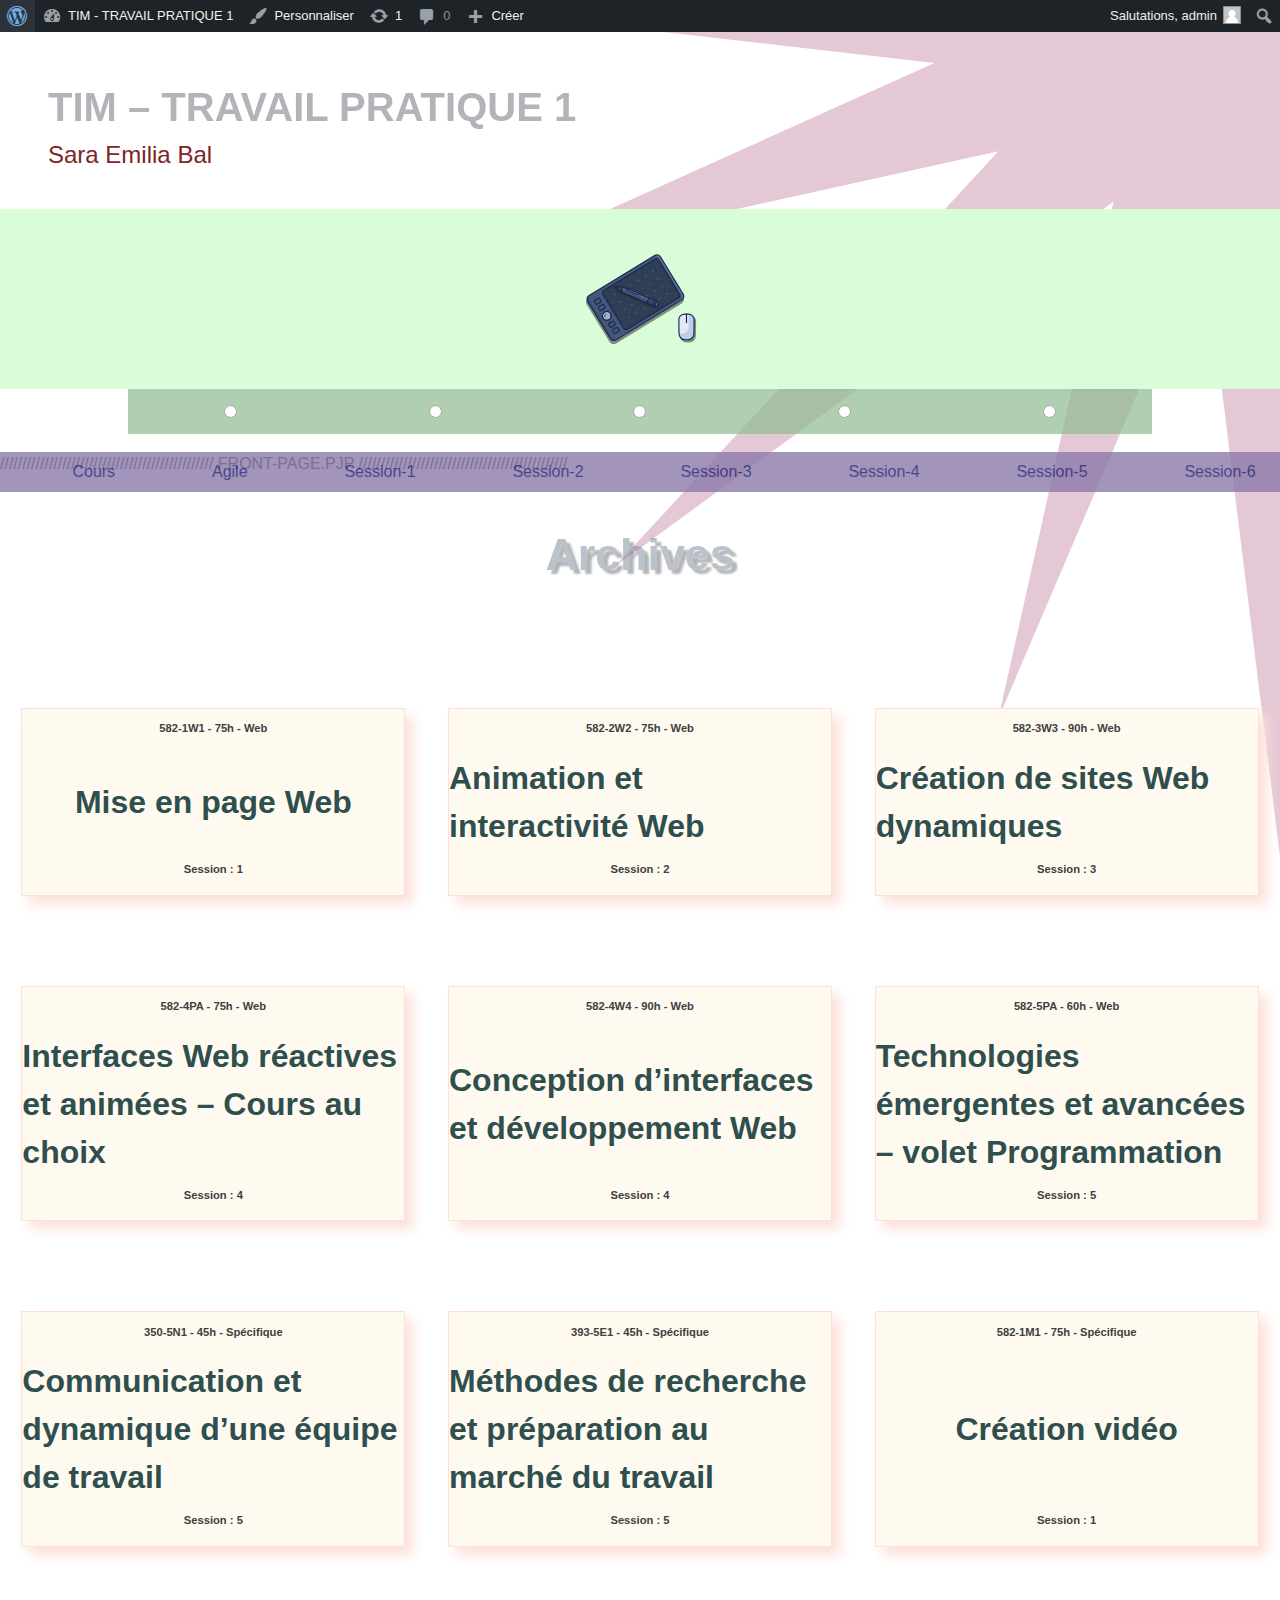
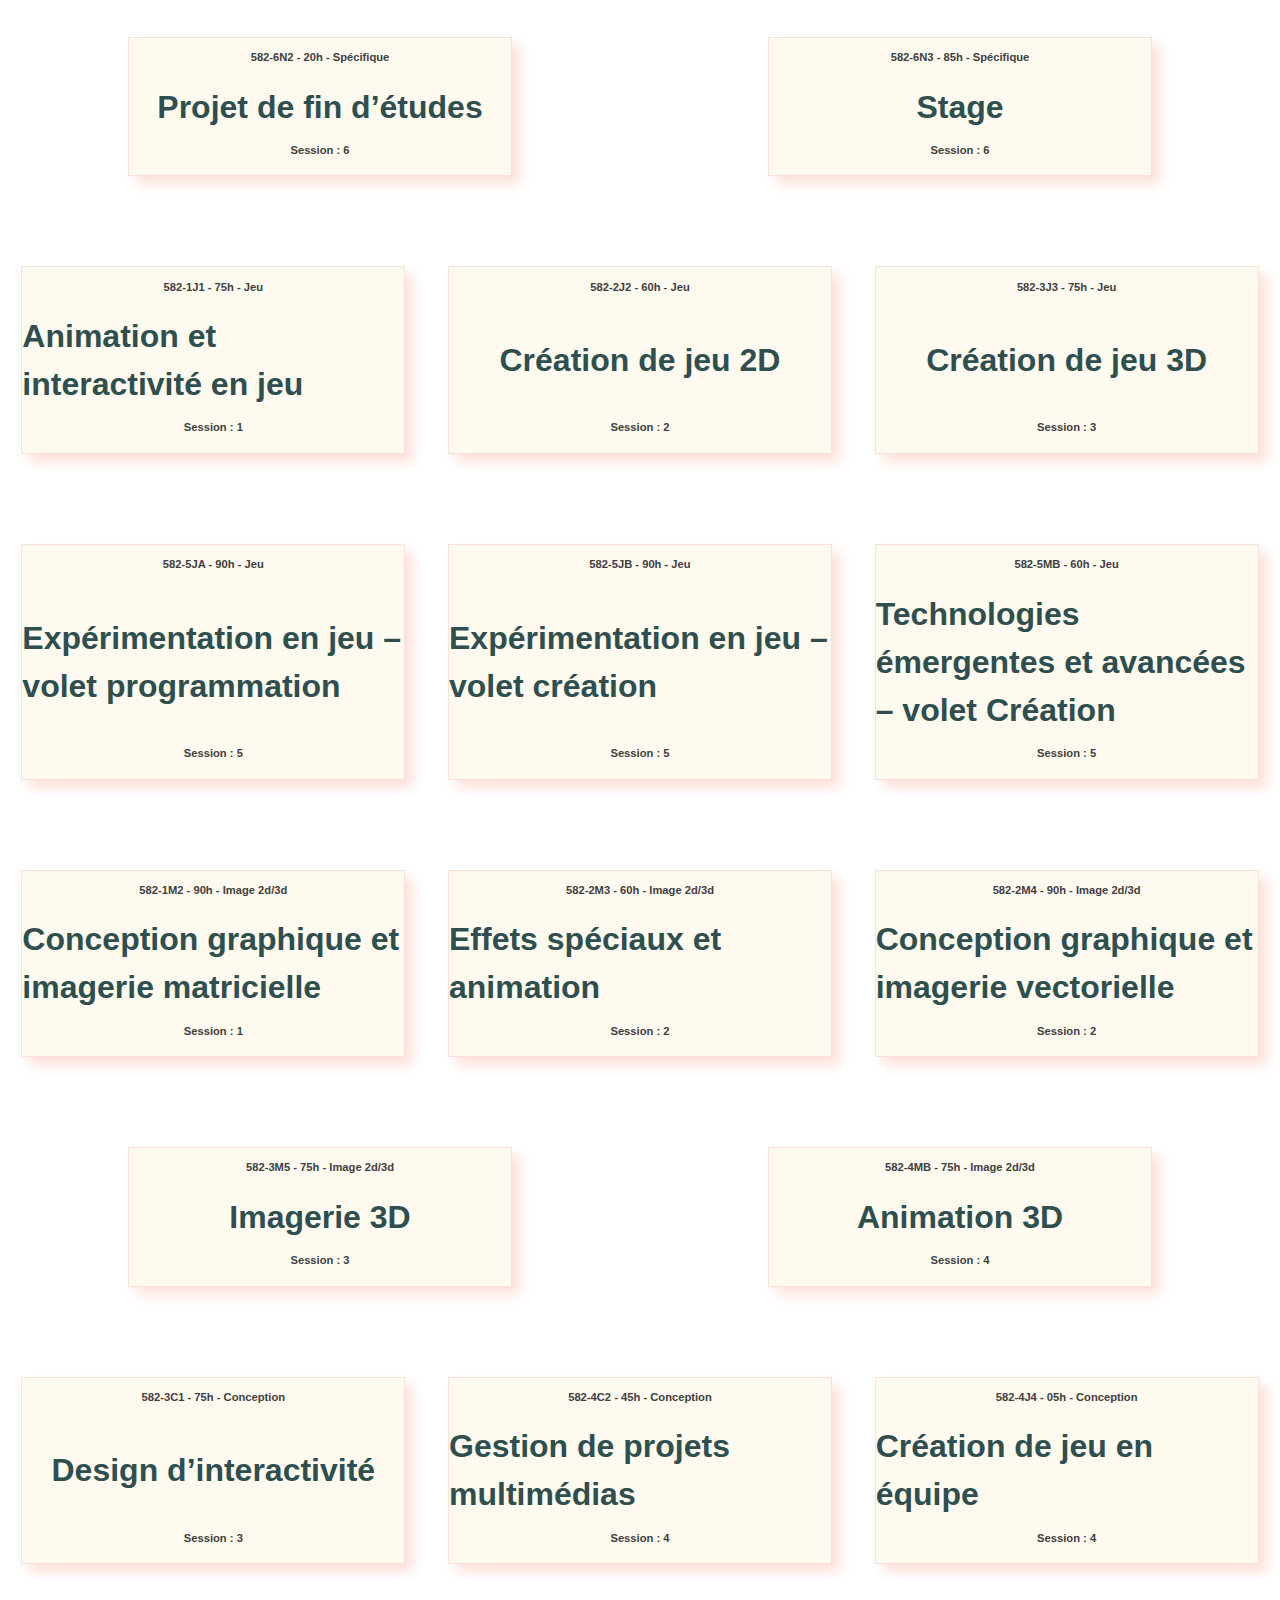
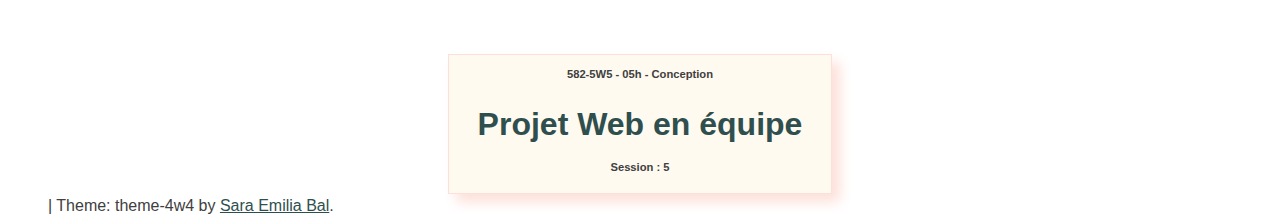
<file: index_files.html>
<!DOCTYPE html>
<!-- saved from url=(0029)http://localhost:8888/4W4%20/ -->
<html lang="fr-CA"><head><meta http-equiv="Content-Type" content="text/html; charset=UTF-8">
	
	<meta name="viewport" content="width=device-width, initial-scale=1">
	<link rel="profile" href="https://gmpg.org/xfn/11">

	<title>TIM – TRAVAIL PRATIQUE 1 – Sara Emilia Bal</title>
<meta name="robots" content="noindex, nofollow">
<link rel="dns-prefetch" href="http://fonts.googleapis.com/">
<link rel="dns-prefetch" href="http://s.w.org/">
<link rel="alternate" type="application/rss+xml" title="TIM - TRAVAIL PRATIQUE 1 » Flux" href="http://localhost:8888/4W4%20/index.php/feed/">
<link rel="alternate" type="application/rss+xml" title="TIM - TRAVAIL PRATIQUE 1 » Flux des commentaires" href="http://localhost:8888/4W4%20/index.php/comments/feed/">
		<script>
			window._wpemojiSettings = {"baseUrl":"https:\/\/s.w.org\/images\/core\/emoji\/13.0.1\/72x72\/","ext":".png","svgUrl":"https:\/\/s.w.org\/images\/core\/emoji\/13.0.1\/svg\/","svgExt":".svg","source":{"concatemoji":"http:\/\/localhost:8888\/4W4%20\/wp-includes\/js\/wp-emoji-release.min.js?ver=5.7"}};
			!function(e,a,t){var n,r,o,i=a.createElement("canvas"),p=i.getContext&&i.getContext("2d");function s(e,t){var a=String.fromCharCode;p.clearRect(0,0,i.width,i.height),p.fillText(a.apply(this,e),0,0);e=i.toDataURL();return p.clearRect(0,0,i.width,i.height),p.fillText(a.apply(this,t),0,0),e===i.toDataURL()}function c(e){var t=a.createElement("script");t.src=e,t.defer=t.type="text/javascript",a.getElementsByTagName("head")[0].appendChild(t)}for(o=Array("flag","emoji"),t.supports={everything:!0,everythingExceptFlag:!0},r=0;r<o.length;r++)t.supports[o[r]]=function(e){if(!p||!p.fillText)return!1;switch(p.textBaseline="top",p.font="600 32px Arial",e){case"flag":return s([127987,65039,8205,9895,65039],[127987,65039,8203,9895,65039])?!1:!s([55356,56826,55356,56819],[55356,56826,8203,55356,56819])&&!s([55356,57332,56128,56423,56128,56418,56128,56421,56128,56430,56128,56423,56128,56447],[55356,57332,8203,56128,56423,8203,56128,56418,8203,56128,56421,8203,56128,56430,8203,56128,56423,8203,56128,56447]);case"emoji":return!s([55357,56424,8205,55356,57212],[55357,56424,8203,55356,57212])}return!1}(o[r]),t.supports.everything=t.supports.everything&&t.supports[o[r]],"flag"!==o[r]&&(t.supports.everythingExceptFlag=t.supports.everythingExceptFlag&&t.supports[o[r]]);t.supports.everythingExceptFlag=t.supports.everythingExceptFlag&&!t.supports.flag,t.DOMReady=!1,t.readyCallback=function(){t.DOMReady=!0},t.supports.everything||(n=function(){t.readyCallback()},a.addEventListener?(a.addEventListener("DOMContentLoaded",n,!1),e.addEventListener("load",n,!1)):(e.attachEvent("onload",n),a.attachEvent("onreadystatechange",function(){"complete"===a.readyState&&t.readyCallback()})),(n=t.source||{}).concatemoji?c(n.concatemoji):n.wpemoji&&n.twemoji&&(c(n.twemoji),c(n.wpemoji)))}(window,document,window._wpemojiSettings);
		</script><script src="./index_files_files/wp-emoji-release.min.js" type="text/javascript" defer=""></script>
		<style>
img.wp-smiley,
img.emoji {
	display: inline !important;
	border: none !important;
	box-shadow: none !important;
	height: 1em !important;
	width: 1em !important;
	margin: 0 .07em !important;
	vertical-align: -0.1em !important;
	background: none !important;
	padding: 0 !important;
}
</style>
	<link rel="stylesheet" id="dashicons-css" href="./index_files_files/dashicons.min.css" media="all">
<link rel="stylesheet" id="admin-bar-css" href="./index_files_files/admin-bar.min.css" media="all">
<link rel="stylesheet" id="wp-block-library-css" href="./index_files_files/style.min.css" media="all">
<link rel="stylesheet" id="theme-4w4-style-css" href="./index_files_files/style.css" media="all">
<link rel="stylesheet" id="theme-4w4-google-fonts-css" href="./index_files_files/css2" media="all">
<link rel="https://api.w.org/" href="http://localhost:8888/4W4%20/index.php/wp-json/"><link rel="EditURI" type="application/rsd+xml" title="RSD" href="http://localhost:8888/4W4%20/xmlrpc.php?rsd">
<link rel="wlwmanifest" type="application/wlwmanifest+xml" href="http://localhost:8888/4W4%20/wp-includes/wlwmanifest.xml"> 
<meta name="generator" content="WordPress 5.7">
<style media="print">#wpadminbar { display:none; }</style>
	<style media="screen">
	html { margin-top: 32px !important; }
	* html body { margin-top: 32px !important; }
	@media screen and ( max-width: 782px ) {
		html { margin-top: 46px !important; }
		* html body { margin-top: 46px !important; }
	}
</style>
	</head>

<body class="home blog logged-in admin-bar hfeed no-sidebar customize-support">
	<script>
		(function() {
			var request, b = document.body, c = 'className', cs = 'customize-support', rcs = new RegExp('(^|\\s+)(no-)?'+cs+'(\\s+|$)');

				request = true;
	
			b[c] = b[c].replace( rcs, ' ' );
			// The customizer requires postMessage and CORS (if the site is cross domain).
			b[c] += ( window.postMessage && request ? ' ' : ' no-' ) + cs;
		}());
	</script>
			<div id="wpadminbar" class="nojq">
						<div class="quicklinks" id="wp-toolbar" role="navigation" aria-label="Barre d’outils">
				<ul id="wp-admin-bar-root-default" class="ab-top-menu"><li id="wp-admin-bar-wp-logo" class="menupop"><a class="ab-item" aria-haspopup="true" href="http://localhost:8888/4W4%20/wp-admin/about.php"><span class="ab-icon"></span><span class="screen-reader-text">À propos de WordPress</span></a><div class="ab-sub-wrapper"><ul id="wp-admin-bar-wp-logo-default" class="ab-submenu"><li id="wp-admin-bar-about"><a class="ab-item" href="http://localhost:8888/4W4%20/wp-admin/about.php">À propos de WordPress</a></li></ul><ul id="wp-admin-bar-wp-logo-external" class="ab-sub-secondary ab-submenu"><li id="wp-admin-bar-wporg"><a class="ab-item" href="https://fr-ca.wordpress.org/">Site de WordPress-FR</a></li><li id="wp-admin-bar-documentation"><a class="ab-item" href="https://wpfr.net/support/">Documentation</a></li><li id="wp-admin-bar-support-forums"><a class="ab-item" href="https://fr.forums.wordpress.com/">Soutien</a></li><li id="wp-admin-bar-feedback"><a class="ab-item" href="https://wordpress.org/support/forum/requests-and-feedback">Remarque</a></li></ul></div></li><li id="wp-admin-bar-site-name" class="menupop"><a class="ab-item" aria-haspopup="true" href="http://localhost:8888/4W4%20/wp-admin/">TIM - TRAVAIL PRATIQUE 1</a><div class="ab-sub-wrapper"><ul id="wp-admin-bar-site-name-default" class="ab-submenu"><li id="wp-admin-bar-dashboard"><a class="ab-item" href="http://localhost:8888/4W4%20/wp-admin/">Tableau de bord</a></li></ul><ul id="wp-admin-bar-appearance" class="ab-submenu"><li id="wp-admin-bar-themes"><a class="ab-item" href="http://localhost:8888/4W4%20/wp-admin/themes.php">Thèmes</a></li><li id="wp-admin-bar-widgets"><a class="ab-item" href="http://localhost:8888/4W4%20/wp-admin/widgets.php">Widgets</a></li><li id="wp-admin-bar-menus"><a class="ab-item" href="http://localhost:8888/4W4%20/wp-admin/nav-menus.php">Menus</a></li><li id="wp-admin-bar-background" class="hide-if-customize"><a class="ab-item" href="http://localhost:8888/4W4%20/wp-admin/themes.php?page=custom-background">Arrière-plan</a></li><li id="wp-admin-bar-header" class="hide-if-customize"><a class="ab-item" href="http://localhost:8888/4W4%20/wp-admin/themes.php?page=custom-header">En-tête</a></li></ul></div></li><li id="wp-admin-bar-customize" class="hide-if-no-customize"><a class="ab-item" href="http://localhost:8888/4W4%20/wp-admin/customize.php?url=http%3A%2F%2Flocalhost%3A8888%2F4W4%2520%2F">Personnaliser</a></li><li id="wp-admin-bar-updates"><a class="ab-item" href="http://localhost:8888/4W4%20/wp-admin/update-core.php" title="Mises à jour des traductions"><span class="ab-icon"></span><span class="ab-label">1</span><span class="screen-reader-text">Mises à jour des traductions</span></a></li><li id="wp-admin-bar-comments"><a class="ab-item" href="http://localhost:8888/4W4%20/wp-admin/edit-comments.php"><span class="ab-icon"></span><span class="ab-label awaiting-mod pending-count count-0" aria-hidden="true">0</span><span class="screen-reader-text comments-in-moderation-text">0 commentaire en attente d'approbation</span></a></li><li id="wp-admin-bar-new-content" class="menupop"><a class="ab-item" aria-haspopup="true" href="http://localhost:8888/4W4%20/wp-admin/post-new.php"><span class="ab-icon"></span><span class="ab-label">Créer</span></a><div class="ab-sub-wrapper"><ul id="wp-admin-bar-new-content-default" class="ab-submenu"><li id="wp-admin-bar-new-post"><a class="ab-item" href="http://localhost:8888/4W4%20/wp-admin/post-new.php">Article</a></li><li id="wp-admin-bar-new-media"><a class="ab-item" href="http://localhost:8888/4W4%20/wp-admin/media-new.php">Fichier média</a></li><li id="wp-admin-bar-new-page"><a class="ab-item" href="http://localhost:8888/4W4%20/wp-admin/post-new.php?post_type=page">Page</a></li><li id="wp-admin-bar-new-user"><a class="ab-item" href="http://localhost:8888/4W4%20/wp-admin/user-new.php">Utilisateur</a></li></ul></div></li></ul><ul id="wp-admin-bar-top-secondary" class="ab-top-secondary ab-top-menu"><li id="wp-admin-bar-search" class="admin-bar-search"><div class="ab-item ab-empty-item" tabindex="-1"><form action="http://localhost:8888/4W4%20/" method="get" id="adminbarsearch"><input class="adminbar-input" name="s" id="adminbar-search" type="text" value="" maxlength="150"><label for="adminbar-search" class="screen-reader-text">Recherche</label><input type="submit" class="adminbar-button" value="Recherche"></form></div></li><li id="wp-admin-bar-my-account" class="menupop with-avatar"><a class="ab-item" aria-haspopup="true" href="http://localhost:8888/4W4%20/wp-admin/profile.php">Salutations, <span class="display-name">admin</span><img alt="" src="./index_files_files/ef01b7ea5083fc64109ebb57e66ef87e.png" srcset="http://2.gravatar.com/avatar/ef01b7ea5083fc64109ebb57e66ef87e?s=52&amp;d=mm&amp;r=g 2x" class="avatar avatar-26 photo" height="26" width="26" loading="lazy"></a><div class="ab-sub-wrapper"><ul id="wp-admin-bar-user-actions" class="ab-submenu"><li id="wp-admin-bar-user-info"><a class="ab-item" tabindex="-1" href="http://localhost:8888/4W4%20/wp-admin/profile.php"><img alt="" src="./index_files_files/ef01b7ea5083fc64109ebb57e66ef87e(1).png" srcset="http://2.gravatar.com/avatar/ef01b7ea5083fc64109ebb57e66ef87e?s=128&amp;d=mm&amp;r=g 2x" class="avatar avatar-64 photo" height="64" width="64" loading="lazy"><span class="display-name">admin</span></a></li><li id="wp-admin-bar-edit-profile"><a class="ab-item" href="http://localhost:8888/4W4%20/wp-admin/profile.php">Modifier le profil</a></li><li id="wp-admin-bar-logout"><a class="ab-item" href="http://localhost:8888/4W4%20/wp-login.php?action=logout&amp;_wpnonce=9fde40d210">Se déconnecter</a></li></ul></div></li></ul>			</div>
						<a class="screen-reader-shortcut" href="http://localhost:8888/4W4%20/wp-login.php?action=logout&amp;_wpnonce=9fde40d210">Se déconnecter</a>
					</div>

		<div id="page" class="site">
	<a class="skip-link screen-reader-text" href="http://localhost:8888/4W4%20/#primary">Skip to content</a>

	<header id="masthead" class="site-header">
		<div class="site-branding">
							<h1 class="site-title"><a href="http://localhost:8888/4W4%20/" rel="home">TIM – TRAVAIL PRATIQUE 1</a></h1>
								<p class="site-description">Sara Emilia Bal</p>
					</div><!-- .site-branding -->

		<!-- DÉBUT CARROUSEL -->
				<section class="carrousel">
				<div><img src="./index_files_files/illlustrations.svg" width="32" height="32"></div>
				<div><img src="./index_files_files/illlustrations(1).svg" width="32" height="32"></div>
				<div><img src="./index_files_files/illlustrations(2).svg" width="32" height="32"></div>
				<div><img src="./index_files_files/illlustrations(3).svg" width="32" height="32"></div>
				<div><img src="./index_files_files/illlustrations(4).svg" width="32" height="32"></div> 
		</section>
		<section class="choixCarrousel">
			<!-- CHANGEMENT DES BUTTON EN BUTTON RADIO -->
			<a> <input type="radio" id="un" name="case" value="1"> </a>
			<a> <input type="radio" id="deux" name="case" value="2"> </a>
			<a> <input type="radio" id="trois" name="case" value="3"> </a>
			<a> <input type="radio" id="quatre" name="case" value="4"> </a>
			<a> <input type="radio" id="cinq" name="case" value="5"> </a>
		</section>
		<!-- <button id='un'>1</button> 
		<button id='deux'>2</button>
		<button id='trois'>3</button> -->
				<!-- FIN CARROUSEL -->

		<nav id="site-navigation" class="main-navigation">
			<button id="burger" class="menu-toggle" aria-controls="primary-menu" aria-expanded="false">
				<!-- <img src="https://s2.svgbox.net/hero-solid.svg?ic=menu&color=b51a00" width="32" height="32"> -->
				<div></div>
        		<div></div>
				<div class="ouvrirX3"></div>
			</button>
			<div class="menu-principal-container"><ul id="primary-menu" class="menu nav-menu"><li id="menu-item-224" class="menu-item menu-item-type-taxonomy menu-item-object-category menu-item-224"><a href="http://localhost:8888/4W4%20/index.php/category/cours/">Cours</a></li>
<li id="menu-item-225" class="menu-item menu-item-type-custom menu-item-object-custom menu-item-has-children menu-item-225"><a href="http://localhost:8888/4W4%20/#">Agile</a>
<ul class="sub-menu">
	<li id="menu-item-244" class="menu-item menu-item-type-post_type menu-item-object-page menu-item-244"><a href="http://localhost:8888/4W4%20/index.php/le-courage/">Courage</a></li>
	<li id="menu-item-245" class="menu-item menu-item-type-post_type menu-item-object-page menu-item-245"><a href="http://localhost:8888/4W4%20/index.php/lengagement/">Engagement</a></li>
	<li id="menu-item-246" class="menu-item menu-item-type-post_type menu-item-object-page menu-item-246"><a href="http://localhost:8888/4W4%20/index.php/page-d-exemple-2-2/">Focus</a></li>
	<li id="menu-item-247" class="menu-item menu-item-type-post_type menu-item-object-page menu-item-247"><a href="http://localhost:8888/4W4%20/index.php/louverture-ou-la-transparence/">Ouverture</a></li>
	<li id="menu-item-248" class="menu-item menu-item-type-post_type menu-item-object-page menu-item-248"><a href="http://localhost:8888/4W4%20/index.php/le-respect/">Respect</a></li>
</ul>
</li>
<li id="menu-item-226" class="menu-item menu-item-type-custom menu-item-object-custom menu-item-has-children menu-item-226"><a href="http://localhost:8888/4W4%20/#">Session-1</a>
<ul class="sub-menu">
	<li id="menu-item-249" class="menu-item menu-item-type-post_type menu-item-object-post menu-item-249"><a href="http://localhost:8888/4W4%20/index.php/2020/10/07/582-1j1-animation-et-interactivite-en-jeu-75h/">Animation et interactivité en jeu</a></li>
	<li id="menu-item-250" class="menu-item menu-item-type-post_type menu-item-object-post menu-item-250"><a href="http://localhost:8888/4W4%20/index.php/2020/10/07/description-du-cours-582-1m1-creation-video-2/">582-1M1 Création vidéo (75h)</a></li>
	<li id="menu-item-251" class="menu-item menu-item-type-post_type menu-item-object-post menu-item-251"><a href="http://localhost:8888/4W4%20/index.php/2020/10/07/description-du-cours-582-1m2-conception-graphique-et-imagerie-matricielle/">582-1M2 Conception graphique et imagerie matricielle (90h)</a></li>
	<li id="menu-item-252" class="menu-item menu-item-type-post_type menu-item-object-post menu-item-252"><a href="http://localhost:8888/4W4%20/index.php/2020/10/07/582-1w1-mise-en-page-web-75h/">582-1W1 Mise en page Web (75h)</a></li>
</ul>
</li>
<li id="menu-item-227" class="menu-item menu-item-type-custom menu-item-object-custom menu-item-has-children menu-item-227"><a href="http://localhost:8888/4W4%20/#">Session-2</a>
<ul class="sub-menu">
	<li id="menu-item-253" class="menu-item menu-item-type-post_type menu-item-object-post menu-item-253"><a href="http://localhost:8888/4W4%20/index.php/2020/10/07/582-2j2creation-de-jeu-2d-60h/">582-2J2	Création de jeu 2D (60h)</a></li>
	<li id="menu-item-254" class="menu-item menu-item-type-post_type menu-item-object-post menu-item-254"><a href="http://localhost:8888/4W4%20/index.php/2020/10/07/582-2m3-effets-speciaux-et-animation-60h/">582-2M3 Effets spéciaux et animation (60h)</a></li>
	<li id="menu-item-255" class="menu-item menu-item-type-post_type menu-item-object-post menu-item-255"><a href="http://localhost:8888/4W4%20/index.php/2020/10/07/582-2m4-conception-graphique-et-imagerie-vectorielle-90h/">582-2M4 Conception graphique et imagerie vectorielle (90h)</a></li>
	<li id="menu-item-256" class="menu-item menu-item-type-post_type menu-item-object-post menu-item-256"><a href="http://localhost:8888/4W4%20/index.php/2020/10/07/582-2w2animation-et-interactivite-web-75h/">582-2W2	Animation et interactivité Web (75h)</a></li>
</ul>
</li>
<li id="menu-item-228" class="menu-item menu-item-type-custom menu-item-object-custom menu-item-has-children menu-item-228"><a href="http://localhost:8888/4W4%20/#">Session-3</a>
<ul class="sub-menu">
	<li id="menu-item-257" class="menu-item menu-item-type-post_type menu-item-object-post menu-item-257"><a href="http://localhost:8888/4W4%20/index.php/2020/10/07/582-3c1-design-dinteractivite-75h/">582-3C1 Design d’interactivité (75h)</a></li>
	<li id="menu-item-258" class="menu-item menu-item-type-post_type menu-item-object-post menu-item-258"><a href="http://localhost:8888/4W4%20/index.php/2020/10/07/582-3j3-creation-de-jeu-3d-75h/">582-3J3 Création de jeu 3D (75h)</a></li>
	<li id="menu-item-259" class="menu-item menu-item-type-post_type menu-item-object-post menu-item-259"><a href="http://localhost:8888/4W4%20/index.php/2020/10/07/582-3m5imagerie-3d-75h/">582-3M5	Imagerie 3D (75h)</a></li>
	<li id="menu-item-260" class="menu-item menu-item-type-post_type menu-item-object-post menu-item-260"><a href="http://localhost:8888/4W4%20/index.php/2020/10/07/582-3w3-creation-de-sites-web-dynamiques-90h/">582-3W3 Création de sites Web dynamiques (90h)</a></li>
</ul>
</li>
<li id="menu-item-229" class="menu-item menu-item-type-custom menu-item-object-custom menu-item-has-children menu-item-229"><a href="http://localhost:8888/4W4%20/#">Session-4</a>
<ul class="sub-menu">
	<li id="menu-item-261" class="menu-item menu-item-type-post_type menu-item-object-post menu-item-261"><a href="http://localhost:8888/4W4%20/index.php/2020/10/07/582-4c2-gestion-de-projets-multimedias/">582-4C2 Gestion de projets multimédias (45h)</a></li>
	<li id="menu-item-263" class="menu-item menu-item-type-post_type menu-item-object-post menu-item-263"><a href="http://localhost:8888/4W4%20/index.php/2020/10/07/582-4mb-animation-3d-75h/">582-4MB Animation 3D (75h)</a></li>
	<li id="menu-item-262" class="menu-item menu-item-type-post_type menu-item-object-post menu-item-262"><a href="http://localhost:8888/4W4%20/index.php/2020/10/07/360-4j4-creation-de-jeu-en-equipe-105h/">582-4J4 Création de jeu en équipe (105h)</a></li>
	<li id="menu-item-264" class="menu-item menu-item-type-post_type menu-item-object-post menu-item-264"><a href="http://localhost:8888/4W4%20/index.php/2020/10/07/582-4pa-interfaces-web-reactives-et-animees-cours-au-choix-75h/">582-4PA Interfaces Web réactives et animées – Cours au choix (75h)</a></li>
	<li id="menu-item-265" class="menu-item menu-item-type-post_type menu-item-object-post menu-item-265"><a href="http://localhost:8888/4W4%20/index.php/2020/10/07/582-4w4-conception-dinterfaces-et-developpement-web/">582-4W4 Conception d’interfaces et développement Web (90h)</a></li>
</ul>
</li>
<li id="menu-item-230" class="menu-item menu-item-type-custom menu-item-object-custom menu-item-has-children menu-item-230"><a href="http://localhost:8888/4W4%20/#">Session-5</a>
<ul class="sub-menu">
	<li id="menu-item-266" class="menu-item menu-item-type-post_type menu-item-object-post menu-item-266"><a href="http://localhost:8888/4W4%20/index.php/2021/03/08/582-5ja-experimentation-en-jeu-volet-programmation-90h/">582-5JA  Expérimentation en jeu – volet programmation (90h)</a></li>
	<li id="menu-item-267" class="menu-item menu-item-type-post_type menu-item-object-post menu-item-267"><a href="http://localhost:8888/4W4%20/index.php/2021/03/08/582-5jb-experimentation-en-jeu-volet-creation-90h/">582-5JB Expérimentation en jeu – volet création (90h)</a></li>
	<li id="menu-item-268" class="menu-item menu-item-type-post_type menu-item-object-post menu-item-268"><a href="http://localhost:8888/4W4%20/index.php/2020/10/07/582-5mbtechnologies-emergentes-et-avancees-volet-creation-60h/">582-5MB	Technologies émergentes et avancées – volet Création (60h)</a></li>
	<li id="menu-item-269" class="menu-item menu-item-type-post_type menu-item-object-post menu-item-269"><a href="http://localhost:8888/4W4%20/index.php/2021/03/08/582-5mb-technologies-emergentes-et-avancees-volet-creation-60h/">582-5MB Technologies émergentes et avancées – volet Création (60h)</a></li>
	<li id="menu-item-270" class="menu-item menu-item-type-post_type menu-item-object-post menu-item-270"><a href="http://localhost:8888/4W4%20/index.php/2021/03/08/582-5pa-technologies-emergentes-et-avancees-volet-programmation-60h/">582-5PA   Technologies émergentes et avancées – volet Programmation (60h)</a></li>
	<li id="menu-item-271" class="menu-item menu-item-type-post_type menu-item-object-post menu-item-271"><a href="http://localhost:8888/4W4%20/index.php/2020/10/07/582-5w5-projet-web-en-equipe-105h/">582-5W5	Projet Web en équipe (105h)</a></li>
</ul>
</li>
<li id="menu-item-231" class="menu-item menu-item-type-custom menu-item-object-custom menu-item-has-children menu-item-231"><a href="http://localhost:8888/4W4%20/#">Session-6</a>
<ul class="sub-menu">
	<li id="menu-item-272" class="menu-item menu-item-type-post_type menu-item-object-post menu-item-272"><a href="http://localhost:8888/4W4%20/index.php/2021/03/08/582-6n2-projet-de-fin-detudes-120h/">582-6N2 Projet de fin d’études (120h)</a></li>
	<li id="menu-item-273" class="menu-item menu-item-type-post_type menu-item-object-post menu-item-273"><a href="http://localhost:8888/4W4%20/index.php/2020/10/07/582-6n3-stage-285h/">582-6N3 Stage (285h)</a></li>
</ul>
</li>
</ul></div>		</nav><!-- #site-navigation -->
	</header><!-- #masthead -->

//////////////////////////////////////////////// 
	FRONT-PAGE.PJP
///////////////////////////////////////////////

	<main id="primary" class="site-main">

		
			<header class="page-header">
				<h1 class="page-title">Archives</h1>			</header><!-- .page-header -->

            <section class="liste-cours">

                                         
                            <section>
                                        <article>
                        <p> 582-1W1 - 75h - Web </p>
                        <a href="http://localhost:8888/4W4%20/index.php/2020/10/07/582-1w1-mise-en-page-web-75h/"> Mise en page Web </a>
                        <p> Session : 1 </p>
                    </article>
                                    <article>
                        <p> 582-2W2 - 75h - Web </p>
                        <a href="http://localhost:8888/4W4%20/index.php/2020/10/07/582-2w2animation-et-interactivite-web-75h/"> Animation et interactivité Web </a>
                        <p> Session : 2 </p>
                    </article>
                                    <article>
                        <p> 582-3W3 - 90h - Web </p>
                        <a href="http://localhost:8888/4W4%20/index.php/2020/10/07/582-3w3-creation-de-sites-web-dynamiques-90h/"> Création de sites Web dynamiques </a>
                        <p> Session : 3 </p>
                    </article>
                                    <article>
                        <p> 582-4PA - 75h - Web </p>
                        <a href="http://localhost:8888/4W4%20/index.php/2020/10/07/582-4pa-interfaces-web-reactives-et-animees-cours-au-choix-75h/"> Interfaces Web réactives et animées – Cours au choix </a>
                        <p> Session : 4 </p>
                    </article>
                                    <article>
                        <p> 582-4W4 - 90h - Web </p>
                        <a href="http://localhost:8888/4W4%20/index.php/2020/10/07/582-4w4-conception-dinterfaces-et-developpement-web/"> Conception d’interfaces et développement Web </a>
                        <p> Session : 4 </p>
                    </article>
                                    <article>
                        <p> 582-5PA - 60h - Web </p>
                        <a href="http://localhost:8888/4W4%20/index.php/2021/03/08/582-5pa-technologies-emergentes-et-avancees-volet-programmation-60h/">   Technologies émergentes et avancées – volet Programmation </a>
                        <p> Session : 5 </p>
                    </article>
                                                                    </section>
                         
                            <section>
                                        <article>
                        <p> 350-5N1 - 45h - Spécifique </p>
                        <a href="http://localhost:8888/4W4%20/index.php/2020/10/07/350-5n1-communication-et-dynamique-dune-equipe-de-travail-45h/"> Communication et dynamique d’une équipe de travail </a>
                        <p> Session : 5 </p>
                    </article>
                                    <article>
                        <p> 393-5E1 - 45h - Spécifique </p>
                        <a href="http://localhost:8888/4W4%20/index.php/2020/10/07/393-5e1-methodes-de-recherche-et-preparation-au-marche-du-travail-45h/"> Méthodes de recherche et préparation au marché du travail </a>
                        <p> Session : 5 </p>
                    </article>
                                    <article>
                        <p> 582-1M1 - 75h - Spécifique </p>
                        <a href="http://localhost:8888/4W4%20/index.php/2020/10/07/description-du-cours-582-1m1-creation-video-2/"> Création vidéo </a>
                        <p> Session : 1 </p>
                    </article>
                                    <article>
                        <p> 582-6N2 - 20h - Spécifique </p>
                        <a href="http://localhost:8888/4W4%20/index.php/2021/03/08/582-6n2-projet-de-fin-detudes-120h/"> Projet de fin d’études  </a>
                        <p> Session : 6 </p>
                    </article>
                                    <article>
                        <p> 582-6N3 - 85h - Spécifique </p>
                        <a href="http://localhost:8888/4W4%20/index.php/2020/10/07/582-6n3-stage-285h/"> Stage  </a>
                        <p> Session : 6 </p>
                    </article>
                                                                    </section>
                         
                            <section>
                                        <article>
                        <p> 582-1J1 - 75h - Jeu </p>
                        <a href="http://localhost:8888/4W4%20/index.php/2020/10/07/582-1j1-animation-et-interactivite-en-jeu-75h/"> Animation et interactivité en jeu </a>
                        <p> Session : 1 </p>
                    </article>
                                    <article>
                        <p> 582-2J2 - 60h - Jeu </p>
                        <a href="http://localhost:8888/4W4%20/index.php/2020/10/07/582-2j2creation-de-jeu-2d-60h/"> Création de jeu 2D </a>
                        <p> Session : 2 </p>
                    </article>
                                    <article>
                        <p> 582-3J3 - 75h - Jeu </p>
                        <a href="http://localhost:8888/4W4%20/index.php/2020/10/07/582-3j3-creation-de-jeu-3d-75h/"> Création de jeu 3D </a>
                        <p> Session : 3 </p>
                    </article>
                                    <article>
                        <p> 582-5JA - 90h - Jeu </p>
                        <a href="http://localhost:8888/4W4%20/index.php/2021/03/08/582-5ja-experimentation-en-jeu-volet-programmation-90h/">  Expérimentation en jeu – volet programmation </a>
                        <p> Session : 5 </p>
                    </article>
                                    <article>
                        <p> 582-5JB - 90h - Jeu </p>
                        <a href="http://localhost:8888/4W4%20/index.php/2021/03/08/582-5jb-experimentation-en-jeu-volet-creation-90h/"> Expérimentation en jeu – volet création </a>
                        <p> Session : 5 </p>
                    </article>
                                    <article>
                        <p> 582-5MB - 60h - Jeu </p>
                        <a href="http://localhost:8888/4W4%20/index.php/2021/03/08/582-5mb-technologies-emergentes-et-avancees-volet-creation-60h/"> Technologies émergentes et avancées – volet Création </a>
                        <p> Session : 5 </p>
                    </article>
                                                                    </section>
                         
                            <section>
                                        <article>
                        <p> 582-1M2 - 90h - Image 2d/3d </p>
                        <a href="http://localhost:8888/4W4%20/index.php/2020/10/07/description-du-cours-582-1m2-conception-graphique-et-imagerie-matricielle/"> Conception graphique et imagerie matricielle </a>
                        <p> Session : 1 </p>
                    </article>
                                    <article>
                        <p> 582-2M3 - 60h - Image 2d/3d </p>
                        <a href="http://localhost:8888/4W4%20/index.php/2020/10/07/582-2m3-effets-speciaux-et-animation-60h/"> Effets spéciaux et animation </a>
                        <p> Session : 2 </p>
                    </article>
                                    <article>
                        <p> 582-2M4 - 90h - Image 2d/3d </p>
                        <a href="http://localhost:8888/4W4%20/index.php/2020/10/07/582-2m4-conception-graphique-et-imagerie-vectorielle-90h/"> Conception graphique et imagerie vectorielle </a>
                        <p> Session : 2 </p>
                    </article>
                                    <article>
                        <p> 582-3M5 - 75h - Image 2d/3d </p>
                        <a href="http://localhost:8888/4W4%20/index.php/2020/10/07/582-3m5imagerie-3d-75h/"> Imagerie 3D </a>
                        <p> Session : 3 </p>
                    </article>
                                    <article>
                        <p> 582-4MB - 75h - Image 2d/3d </p>
                        <a href="http://localhost:8888/4W4%20/index.php/2020/10/07/582-4mb-animation-3d-75h/"> Animation 3D </a>
                        <p> Session : 4 </p>
                    </article>
                                                                    </section>
                         
                            <section>
                                        <article>
                        <p> 582-3C1 - 75h - Conception </p>
                        <a href="http://localhost:8888/4W4%20/index.php/2020/10/07/582-3c1-design-dinteractivite-75h/"> Design d’interactivité </a>
                        <p> Session : 3 </p>
                    </article>
                                    <article>
                        <p> 582-4C2 - 45h - Conception </p>
                        <a href="http://localhost:8888/4W4%20/index.php/2020/10/07/582-4c2-gestion-de-projets-multimedias/"> Gestion de projets multimédias </a>
                        <p> Session : 4 </p>
                    </article>
                                    <article>
                        <p> 582-4J4 - 05h - Conception </p>
                        <a href="http://localhost:8888/4W4%20/index.php/2020/10/07/360-4j4-creation-de-jeu-en-equipe-105h/"> Création de jeu en équipe  </a>
                        <p> Session : 4 </p>
                    </article>
                                    <article>
                        <p> 582-5W5 - 05h - Conception </p>
                        <a href="http://localhost:8888/4W4%20/index.php/2020/10/07/582-5w5-projet-web-en-equipe-105h/"> Projet Web en équipe  </a>
                        <p> Session : 5 </p>
                    </article>
                            </section>
        
	</section></main><!-- #main -->


	<footer id="colophon" class="site-footer">
		<div class="site-info">
			<a href="https://wordpress.org/">
							</a>
			<span class="sep"> | </span>
				Theme: theme-4w4 by <a href="http://referenced.ca/">Sara Emilia Bal</a>.		</div><!-- .site-info -->
	</footer><!-- #colophon -->
</div><!-- #page -->

<script src="./index_files_files/hoverintent-js.min.js" id="hoverintent-js-js"></script>
<script src="./index_files_files/admin-bar.min.js" id="admin-bar-js"></script>
<script src="./index_files_files/navigation.js" id="theme-4w4-navigation-js"></script>
<script src="./index_files_files/burger.js" id="theme-4w4-burger-js"></script>
<script src="./index_files_files/carrousel.js" id="theme-4w4-carrousel-js"></script>
<script src="./index_files_files/wp-embed.min.js" id="wp-embed-js"></script>



</body></html>
</file>
<file: index_files_files/style.css>
/*!
Theme Name: theme-4W4
Theme URI: http://underscores.me/
Author: Sara Emilia Bal
Author URI: http://referenced.ca
Description: Description
Version: 1.0.0
Tested up to: 5.4
Requires PHP: 5.6
License: GNU General Public License v2 or later
License URI: LICENSE
Text Domain: theme-4w4
Tags: custom-background, custom-logo, custom-menu, featured-images, threaded-comments, translation-ready

This theme, like WordPress, is licensed under the GPL.
Use it to make something cool, have fun, and share what you've learned.

theme-4W4 is based on Underscores https://underscores.me/, (C) 2012-2020 Automattic, Inc.
Underscores is distributed under the terms of the GNU GPL v2 or later.

Normalizing styles have been helped along thanks to the fine work of
Nicolas Gallagher and Jonathan Neal https://necolas.github.io/normalize.css/
*/
/*--------------------------------------------------------------
>>> TABLE OF CONTENTS:
----------------------------------------------------------------
# Generic
	- Normalize
	- Box sizing
# Base
	- Typography
	- Elements
	- Links
	- Forms
## Layouts
# Components
	- Navigation
	- Posts and pages
	- Comments
	- Widgets
	- Media
	- Captions
	- Galleries
# plugins
	- Jetpack infinite scroll
# Utilities
	- Accessibility
	- Alignments

--------------------------------------------------------------*/
/* Couleur menu principal */
/* Couleur titre des cours */
/*--------------------------------------------------------------
# Generic
--------------------------------------------------------------*/
/* Normalize
--------------------------------------------- */
/*! normalize.css v8.0.1 | MIT License | github.com/necolas/normalize.css */
/* Document
	 ========================================================================== */
/**
 * 1. Correct the line height in all browsers.
 * 2. Prevent adjustments of font size after orientation changes in iOS.
 */
html {
  line-height: 1.15;
  -webkit-text-size-adjust: 100%;
}

/* Sections
	 ========================================================================== */
/**
 * Remove the margin in all browsers.
 */
body {
  margin: 0;
}

/**
 * Render the `main` element consistently in IE.
 */
main {
  display: block;
}

/**
 * Correct the font size and margin on `h1` elements within `section` and
 * `article` contexts in Chrome, Firefox, and Safari.
 */
h1 {
  font-size: 2em;
  margin: 0.67em 0;
}

/* Grouping content
	 ========================================================================== */
/**
 * 1. Add the correct box sizing in Firefox.
 * 2. Show the overflow in Edge and IE.
 */
hr {
  box-sizing: content-box;
  height: 0;
  overflow: visible;
}

/**
 * 1. Correct the inheritance and scaling of font size in all browsers.
 * 2. Correct the odd `em` font sizing in all browsers.
 */
pre {
  font-family: monospace, monospace;
  font-size: 1em;
}

/* Text-level semantics
	 ========================================================================== */
/**
 * Remove the gray background on active links in IE 10.
 */
a {
  background-color: transparent;
}

/**
 * 1. Remove the bottom border in Chrome 57-
 * 2. Add the correct text decoration in Chrome, Edge, IE, Opera, and Safari.
 */
abbr[title] {
  border-bottom: none;
  text-decoration: underline;
  text-decoration: underline dotted;
}

/**
 * Add the correct font weight in Chrome, Edge, and Safari.
 */
b,
strong {
  font-weight: bolder;
}

/**
 * 1. Correct the inheritance and scaling of font size in all browsers.
 * 2. Correct the odd `em` font sizing in all browsers.
 */
code,
kbd,
samp {
  font-family: monospace, monospace;
  font-size: 1em;
}

/**
 * Add the correct font size in all browsers.
 */
small {
  font-size: 80%;
}

/**
 * Prevent `sub` and `sup` elements from affecting the line height in
 * all browsers.
 */
sub,
sup {
  font-size: 75%;
  line-height: 0;
  position: relative;
  vertical-align: baseline;
}

sub {
  bottom: -0.25em;
}

sup {
  top: -0.5em;
}

/* Embedded content
	 ========================================================================== */
/**
 * Remove the border on images inside links in IE 10.
 */
img {
  border-style: none;
}

/* Forms
	 ========================================================================== */
/**
 * 1. Change the font styles in all browsers.
 * 2. Remove the margin in Firefox and Safari.
 */
button,
input,
optgroup,
select,
textarea {
  font-family: inherit;
  font-size: 100%;
  line-height: 1.15;
  margin: 0;
}

/**
 * Show the overflow in IE.
 * 1. Show the overflow in Edge.
 */
button,
input {
  overflow: visible;
}

/**
 * Remove the inheritance of text transform in Edge, Firefox, and IE.
 * 1. Remove the inheritance of text transform in Firefox.
 */
button,
select {
  text-transform: none;
}

/**
 * Correct the inability to style clickable types in iOS and Safari.
 */
button,
[type="button"],
[type="reset"],
[type="submit"] {
  -webkit-appearance: button;
}

/**
 * Remove the inner border and padding in Firefox.
 */
button::-moz-focus-inner,
[type="button"]::-moz-focus-inner,
[type="reset"]::-moz-focus-inner,
[type="submit"]::-moz-focus-inner {
  border-style: none;
  padding: 0;
}

/**
 * Restore the focus styles unset by the previous rule.
 */
button:-moz-focusring,
[type="button"]:-moz-focusring,
[type="reset"]:-moz-focusring,
[type="submit"]:-moz-focusring {
  outline: 1px dotted ButtonText;
}

/**
 * Correct the padding in Firefox.
 */
fieldset {
  padding: 0.35em 0.75em 0.625em;
}

/**
 * 1. Correct the text wrapping in Edge and IE.
 * 2. Correct the color inheritance from `fieldset` elements in IE.
 * 3. Remove the padding so developers are not caught out when they zero out
 *		`fieldset` elements in all browsers.
 */
legend {
  box-sizing: border-box;
  color: inherit;
  display: table;
  max-width: 100%;
  padding: 0;
  white-space: normal;
}

/**
 * Add the correct vertical alignment in Chrome, Firefox, and Opera.
 */
progress {
  vertical-align: baseline;
}

/**
 * Remove the default vertical scrollbar in IE 10+.
 */
textarea {
  overflow: auto;
}

/**
 * 1. Add the correct box sizing in IE 10.
 * 2. Remove the padding in IE 10.
 */
[type="checkbox"],
[type="radio"] {
  box-sizing: border-box;
  padding: 0;
}

/**
 * Correct the cursor style of increment and decrement buttons in Chrome.
 */
[type="number"]::-webkit-inner-spin-button,
[type="number"]::-webkit-outer-spin-button {
  height: auto;
}

/**
 * 1. Correct the odd appearance in Chrome and Safari.
 * 2. Correct the outline style in Safari.
 */
[type="search"] {
  -webkit-appearance: textfield;
  outline-offset: -2px;
}

/**
 * Remove the inner padding in Chrome and Safari on macOS.
 */
[type="search"]::-webkit-search-decoration {
  -webkit-appearance: none;
}

/**
 * 1. Correct the inability to style clickable types in iOS and Safari.
 * 2. Change font properties to `inherit` in Safari.
 */
::-webkit-file-upload-button {
  -webkit-appearance: button;
  font: inherit;
}

/* Interactive
	 ========================================================================== */
/*
 * Add the correct display in Edge, IE 10+, and Firefox.
 */
details {
  display: block;
}

/*
 * Add the correct display in all browsers.
 */
summary {
  display: list-item;
}

/* Misc
	 ========================================================================== */
/**
 * Add the correct display in IE 10+.
 */
template {
  display: none;
}

/**
 * Add the correct display in IE 10.
 */
[hidden] {
  display: none;
}

/* Box sizing
--------------------------------------------- */
/* Inherit box-sizing to more easily change it's value on a component level.
@link http://css-tricks.com/inheriting-box-sizing-probably-slightly-better-best-practice/ */
*,
*::before,
*::after {
  box-sizing: inherit;
}

html {
  box-sizing: border-box;
}

/*--------------------------------------------------------------
# Base
--------------------------------------------------------------*/
/* Typography
--------------------------------------------- */
body,
button,
input,
select,
optgroup,
textarea {
  color: #404040;
  font-family: -apple-system, BlinkMacSystemFont, "Segoe UI", Roboto, Oxygen-Sans, Ubuntu, Cantarell, "Helvetica Neue", sans-serif;
  font-size: 1rem;
  line-height: 1.5;
}

h1,
h2,
h3,
h4,
h5,
h6 {
  clear: both;
}

p {
  margin-bottom: 1.5em;
}

dfn,
cite,
em,
i {
  font-style: italic;
}

blockquote {
  margin: 0 1.5em;
}

address {
  margin: 0 0 1.5em;
}

pre {
  background: #eee;
  font-family: "Courier 10 Pitch", courier, monospace;
  line-height: 1.6;
  margin-bottom: 1.6em;
  max-width: 100%;
  overflow: auto;
  padding: 1.6em;
}

code,
kbd,
tt,
var {
  font-family: monaco, consolas, "Andale Mono", "DejaVu Sans Mono", monospace;
}

abbr,
acronym {
  border-bottom: 1px dotted #666;
  cursor: help;
}

mark,
ins {
  background: #fff9c0;
  text-decoration: none;
}

big {
  font-size: 125%;
}

/* Elements
--------------------------------------------- */
body {
  background: #fff;
}

hr {
  background-color: #ccc;
  border: 0;
  height: 1px;
  margin-bottom: 1.5em;
}

ul,
ol {
  margin: 0 0 1.5em 3em;
}

ul {
  list-style: disc;
}

ol {
  list-style: decimal;
}

li > ul,
li > ol {
  margin-bottom: 0;
  margin-left: 1.5em;
}

dt {
  font-weight: 700;
}

dd {
  margin: 0 1.5em 1.5em;
}

/* Make sure embeds and iframes fit their containers. */
embed,
iframe,
object {
  max-width: 100%;
}

img {
  height: auto;
  max-width: 100%;
}

figure {
  margin: 1em 0;
}

table {
  margin: 0 0 1.5em;
  width: 100%;
}

/* Links
--------------------------------------------- */
a {
  color: #2F4F4F;
}

a:visited {
  color: #008080;
}

a:hover, a:focus, a:active {
  color: #8FBC8F;
}

a:focus {
  outline: thin dotted;
}

a:hover, a:active {
  outline: 0;
}

.main-navigation a {
  color: #191970;
  margin-left: 3rem;
}

.main-navigation a:visited {
  color: #E0FFFF;
}

.main-navigation a:hover, .main-navigation a:focus, .main-navigation a:active {
  color: #FFF0F5;
}

.main-navigation a:focus {
  outline: thin dotted;
}

.main-navigation a:hover, .main-navigation a:active {
  outline: 0;
}

/* Forms
--------------------------------------------- */
button,
input[type="button"],
input[type="reset"],
input[type="submit"] {
  border: 1px solid;
  border-color: #ccc #ccc #bbb;
  border-radius: 3px;
  background: #e6e6e6;
  color: rgba(0, 0, 0, 0.8);
  line-height: 1;
  padding: 0.6em 1em 0.4em;
}

button:hover,
input[type="button"]:hover,
input[type="reset"]:hover,
input[type="submit"]:hover {
  border-color: #ccc #bbb #aaa;
}

button:active, button:focus,
input[type="button"]:active,
input[type="button"]:focus,
input[type="reset"]:active,
input[type="reset"]:focus,
input[type="submit"]:active,
input[type="submit"]:focus {
  border-color: #aaa #bbb #bbb;
}

input[type="text"],
input[type="email"],
input[type="url"],
input[type="password"],
input[type="search"],
input[type="number"],
input[type="tel"],
input[type="range"],
input[type="date"],
input[type="month"],
input[type="week"],
input[type="time"],
input[type="datetime"],
input[type="datetime-local"],
input[type="color"],
textarea {
  color: #666;
  border: 1px solid #ccc;
  border-radius: 3px;
  padding: 3px;
}

input[type="text"]:focus,
input[type="email"]:focus,
input[type="url"]:focus,
input[type="password"]:focus,
input[type="search"]:focus,
input[type="number"]:focus,
input[type="tel"]:focus,
input[type="range"]:focus,
input[type="date"]:focus,
input[type="month"]:focus,
input[type="week"]:focus,
input[type="time"]:focus,
input[type="datetime"]:focus,
input[type="datetime-local"]:focus,
input[type="color"]:focus,
textarea:focus {
  color: #111;
}

select {
  border: 1px solid #ccc;
}

textarea {
  width: 100%;
}

/*--------------------------------------------------------------
# Layouts
--------------------------------------------------------------*/
body {
  overflow-x: hidden;
}

.no-sidebar .site {
  display: grid;
  grid-template-columns: auto;
  grid-template-areas: "header" "main" "footer";
}

/*
	#page - .site (nom de la classe)
		#masthead - .site-header
		  .site-branding
				  .site-title
				  .site-description
		  .site-navigation - .main-navigation
		#primary - .site-main
		#secondary - .widget-area
		#colophon - .ste-footer

*/
.site-branding, #primary, #colophon {
  margin-left: .5rem;
}

@media (min-width: 800px) {
  .site-branding, #primary, #colophon {
    margin-left: 3rem;
  }
}

/*--------------------------------------------------------------
# Components
--------------------------------------------------------------*/
/* Navigation
--------------------------------------------- */
.main-navigation {
  display: block;
  width: 100vw;
}

.main-navigation ul {
  display: none;
  list-style: none;
  margin: 0;
  padding-left: 0;
  background-color: #8C7AA9;
  opacity: 80%;
  position: absolute;
  width: 100%;
}

.main-navigation ul ul {
  box-shadow: 0 3px 3px rgba(0, 0, 0, 0.2);
  float: left;
  position: absolute;
  top: 100%;
  left: -999em;
  z-index: 99999;
}

.main-navigation ul ul ul {
  left: -999em;
  top: 0;
}

.main-navigation ul ul li:hover > ul,
.main-navigation ul ul li.focus > ul {
  display: block;
  left: auto;
}

.main-navigation ul ul a {
  width: 200px;
}

.main-navigation ul li:hover > ul,
.main-navigation ul li.focus > ul {
  left: auto;
}

.main-navigation li {
  position: relative;
}

.main-navigation a {
  display: block;
  text-decoration: none;
}

/* Small menu. */
.menu-toggle {
  padding: 0;
  border: 0;
  margin-left: 3rem;
}

.menu-toggle:focus {
  outline: 1px solid #fff;
  outline-offset: -4px;
}

.menu-toggle:active {
  transform: scale(0.99);
}

.menu-toggle,
.main-navigation.toggled ul {
  display: block;
}

/* --------------------
	MENU TABLET
-----------------------*/
@media screen and (min-width: 37.5em) {
  .menu-toggle {
    display: none;
  }
  .main-navigation.toggled ul,
  .main-navigation ul {
    display: flex;
    justify-content: space-around;
    align-items: center;
    height: 2.5rem;
    width: 100vw;
  }
  .main-navigation.toggled ul ul,
  .main-navigation ul ul {
    position: absolute;
    width: 300px;
    height: 560px;
    display: flex;
    flex-direction: column;
    align-items: flex-start;
    justify-content: flex-start;
    padding-top: 2vh;
    justify-content: space-around;
  }
}

.site-main .comment-navigation, .site-main
.posts-navigation, .site-main
.post-navigation {
  margin: 0 0 1.5em;
}

.comment-navigation .nav-links,
.posts-navigation .nav-links,
.post-navigation .nav-links {
  display: flex;
}

.comment-navigation .nav-previous,
.posts-navigation .nav-previous,
.post-navigation .nav-previous {
  flex: 1 0 50%;
}

.comment-navigation .nav-next,
.posts-navigation .nav-next,
.post-navigation .nav-next {
  text-align: end;
  flex: 1 0 50%;
}

/* Posts and pages
--------------------------------------------- */
.sticky {
  display: block;
}

.post,
.page {
  margin: 0 0 1.5em;
}

.updated:not(.published) {
  display: none;
}

.page-content,
.entry-content,
.entry-summary {
  margin: 1.5em 0 0;
}

.page-links {
  clear: both;
  margin: 0 0 1.5em;
}

/* Comments
--------------------------------------------- */
.comment-content a {
  word-wrap: break-word;
}

.bypostauthor {
  display: block;
}

/* Widgets
--------------------------------------------- */
.widget {
  margin: 0 0 1.5em;
}

.widget select {
  max-width: 100%;
}

/* Media
--------------------------------------------- */
.page-content .wp-smiley,
.entry-content .wp-smiley,
.comment-content .wp-smiley {
  border: none;
  margin-bottom: 0;
  margin-top: 0;
  padding: 0;
}

/* Make sure logo link wraps around logo image. */
.custom-logo-link {
  display: inline-block;
}

/* Captions
--------------------------------------------- */
.wp-caption {
  margin-bottom: 1.5em;
  max-width: 100%;
}

.wp-caption img[class*="wp-image-"] {
  display: block;
  margin-left: auto;
  margin-right: auto;
}

.wp-caption .wp-caption-text {
  margin: 0.8075em 0;
}

.wp-caption-text {
  text-align: center;
}

/* Galleries
--------------------------------------------- */
.gallery {
  margin-bottom: 1.5em;
  display: grid;
  grid-gap: 1.5em;
}

.gallery-item {
  display: inline-block;
  text-align: center;
  width: 100%;
}

.gallery-columns-2 {
  grid-template-columns: repeat(2, 1fr);
}

.gallery-columns-3 {
  grid-template-columns: repeat(3, 1fr);
}

.gallery-columns-4 {
  grid-template-columns: repeat(4, 1fr);
}

.gallery-columns-5 {
  grid-template-columns: repeat(5, 1fr);
}

.gallery-columns-6 {
  grid-template-columns: repeat(6, 1fr);
}

.gallery-columns-7 {
  grid-template-columns: repeat(7, 1fr);
}

.gallery-columns-8 {
  grid-template-columns: repeat(8, 1fr);
}

.gallery-columns-9 {
  grid-template-columns: repeat(9, 1fr);
}

.gallery-caption {
  display: block;
}

/*--------------------------------------------------------------
# Plugins
--------------------------------------------------------------*/
/* Jetpack infinite scroll
--------------------------------------------- */
/* Hide the Posts Navigation and the Footer when Infinite Scroll is in use. */
.infinite-scroll .posts-navigation,
.infinite-scroll.neverending .site-footer {
  display: none;
}

/* Re-display the Theme Footer when Infinite Scroll has reached its end. */
.infinity-end.neverending .site-footer {
  display: block;
}

/*--------------------------------------------------------------
# Utilities
--------------------------------------------------------------*/
/* Accessibility
--------------------------------------------- */
/* Text meant only for screen readers. */
.screen-reader-text {
  border: 0;
  clip: rect(1px, 1px, 1px, 1px);
  clip-path: inset(50%);
  height: 1px;
  margin: -1px;
  overflow: hidden;
  padding: 0;
  position: absolute !important;
  width: 1px;
  word-wrap: normal !important;
}

.screen-reader-text:focus {
  background-color: #f1f1f1;
  border-radius: 3px;
  box-shadow: 0 0 2px 2px rgba(0, 0, 0, 0.6);
  clip: auto !important;
  clip-path: none;
  color: #21759b;
  display: block;
  font-size: 0.875rem;
  font-weight: 700;
  height: auto;
  left: 5px;
  line-height: normal;
  padding: 15px 23px 14px;
  text-decoration: none;
  top: 5px;
  width: auto;
  z-index: 100000;
}

/* Do not show the outline on the skip link target. */
#primary[tabindex="-1"]:focus {
  outline: 0;
}

/* Alignments
--------------------------------------------- */
.alignleft {
  /*rtl:ignore*/
  float: left;
  /*rtl:ignore*/
  margin-right: 1.5em;
  margin-bottom: 1.5em;
}

.alignright {
  /*rtl:ignore*/
  float: right;
  /*rtl:ignore*/
  margin-left: 1.5em;
  margin-bottom: 1.5em;
}

.aligncenter {
  clear: both;
  display: block;
  margin-left: auto;
  margin-right: auto;
  margin-bottom: 1.5em;
}

/* Local
--------------------------------------------- */
.site-title {
  font-family: "Open+Sans+Condensed", sans-serif;
  font-size: clamp(1rem, -0.875rem + 8.333vw, 2.5rem);
  font-weight: bold;
  margin-bottom: 0;
}

.site-title a {
  text-decoration: none;
  color: #6D6875;
}

.site-description {
  font-family: "Open+Sans+Condensed", sans-serif;
  font-size: clamp(0.8rem, -0.875rem + 8.333vw, 1.5rem);
  font-weight: normal;
  color: #7e2525;
  margin-top: 0;
}

body.home {
  width: 100vw;
  height: 100vh;
}

body.home #primary {
  margin-left: 0;
  width: 100vw;
}

body.home::after {
  content: "";
  position: absolute;
  width: 100%;
  top: 0;
  bottom: 0;
  left: 0;
  right: 0;
  clip-path: polygon(61% 0, 100% 0, 100% 35%, 97% 10%, 87% 32%, 94% 8%, 72% 24%, 90% 6%, 62% 13%, 88% 2%);
  background-color: #E5C8D5;
  z-index: -1;
}

@media (min-width: 800px) {
  body.home::after {
    clip-path: polygon(30% 0, 100% 0, 100% 68%, 94% 19%, 78% 57%, 87% 16%, 48% 45%, 78% 12%, 38% 21%, 73% 5%);
    height: 140%;
  }
}

h1 {
  color: #778899;
  opacity: 50%;
  margin-top: 5vh;
}

.page-header {
  text-align: center;
  font-size: 1.4rem;
  text-shadow: 0.2em 0.2em 0.1em #696969;
  /*------------- ANIMATION TITRES ARCHIVES ---------------*/
  animation: anim-4 2s both 2s;
}

/*------------- ANIMATION TITRES ARCHIVES ---------------*/
@keyframes anim-4 {
  0% {
    opacity: 0;
  }
  50% {
    opacity: 1;
  }
  70% {
    opacity: 1;
  }
  100% {
    opacity: 0.7;
  }
}

.liste-cours {
  display: flex;
  flex-direction: column;
}

.liste-cours section {
  display: flex;
  flex-direction: row;
  flex-wrap: wrap;
  justify-content: space-between;
  justify-content: space-around;
}

.liste-cours section article {
  display: flex;
  flex-direction: column;
  justify-content: space-between;
  align-items: center;
  width: 30%;
  border: 1px solid #FDE0D9;
  background-color: #FFFAF0;
  box-shadow: 8px 8px 12px #FDE0D9;
  margin-top: 10vh;
}

.liste-cours section article p {
  font-size: .7rem;
  font-weight: bold;
}

.liste-cours section article a {
  font-size: 2rem;
  font-weight: bold;
  text-decoration: none;
}

/* ---------------------------------------
animation
------------------------------------------ */
/*-------------
    ANIMATION DU HEADER DE LA PAGE 
---------------*/
header .site-title {
  animation: anim-1 1s both .5s;
}

@keyframes anim-1 {
  0% {
    transform: translateY(-500px);
  }
  100% {
    transform: translateY(0);
  }
}

header .site-description {
  animation: anim-2 1s both 1.5s;
}

@keyframes anim-2 {
  0% {
    transform: translateX(-250px);
  }
  100% {
    transform: translateX(0);
  }
}

/*-------------
    ANIMATION TITRES DE CHAQUE PAGES 
---------------*/
header .entry-title {
  animation: anim-3 1s both 2s;
}

@keyframes anim-3 {
  0% {
    transform: translateY(500px);
  }
  100% {
    transform: translateY(0);
  }
}

/* ---------------------------------------
burger
------------------------------------------ */
/* --------------------------------------------------------------------------------------
Les variables 
---------------------------------------------------------------------------------------- */
/*---------------------------------------------------------------------------------------
Le bouton buger
----------------------------------------------------------------------------------------- */
#burger {
  position: relative;
  width: 2rem;
  height: 2rem;
  border-radius: 50%;
  overflow: hidden;
}

#burger div {
  top: 0;
  left: 0;
  position: absolute;
  width: 100%;
  height: 100%;
}

#burger div:nth-of-type(1) {
  background-color: #8D5A97;
  clip-path: polygon(0 20%, 100% 20%, 100% 30%, 0 30%);
}

#burger div:nth-of-type(2) {
  background-color: #630F95;
  clip-path: polygon(0 45%, 100% 45%, 100% 55%, 0 55%);
}

#burger div:nth-of-type(3) {
  background-color: #E4C1F9;
  clip-path: polygon(0 70%, 100% 70%, 100% 80%, 0 80%);
}

/* -----------------------------------------------------------------------------------
La barre du haut
-------------------------------------------------------------------------------------- */
@keyframes ouvreX1 {
  0% {
    clip-path: polygon(0 20%, 100% 20%, 100% 30%, 0 30%);
  }
  100% {
    clip-path: polygon(8% -8%, 108% 92%, 92% 108%, -8% 8%);
  }
}

@keyframes fermeX1 {
  0% {
    clip-path: polygon(8% -8%, 108% 92%, 92% 108%, -8% 8%);
  }
  100% {
    clip-path: polygon(0 20%, 100% 20%, 100% 30%, 0 30%);
  }
}

.ouvreX1 {
  animation: ouvreX1 0.1s both;
}

.fermeX1 {
  animation: fermeX1 0.1s both;
}

/* -----------------------------------------------------------------------------------
La barre du bas
-------------------------------------------------------------------------------------- */
@keyframes ouvreX3 {
  0% {
    clip-path: polygon(0 70%, 100% 70%, 100% 80%, 0 80%);
  }
  100% {
    clip-path: polygon(-8% 92%, 92% -8%, 108% 8%, 8% 108%);
  }
}

@keyframes fermeX3 {
  0% {
    clip-path: polygon(-4% 96%, 96% -4%, 104% 4%, 4% 104%);
  }
  100% {
    clip-path: polygon(0 70%, 100% 70%, 100% 80%, 0 80%);
  }
}

.ouvreX3 {
  animation: ouvreX3 0.1s both;
}

.fermeX3 {
  animation: fermeX3 0.1s both;
}

/* -----------------------------------------------------------------------------------
La barre du millieu
-------------------------------------------------------------------------------------- */
@keyframes ouvreX2 {
  0% {
    clip-path: polygon(0 45%, 100% 45%, 100% 55%, 0 55%);
  }
  100% {
    clip-path: polygon(48% 48%, 52% 48%, 52% 52%, 48% 52%);
  }
}

@keyframes fermeX2 {
  0% {
    clip-path: polygon(48% 48%, 52% 48%, 52% 52%, 48% 52%);
  }
  100% {
    clip-path: polygon(0 45%, 100% 45%, 100% 55%, 0 55%);
  }
}

.ouvreX2 {
  animation: ouvreX2 0.1s both;
}

.fermeX2 {
  animation: fermeX2 0.1s both;
}

/* ---------------------------------------
carrousel
------------------------------------------ */
.carrousel {
  display: flex;
  width: 600vw;
  height: 20vh;
  transition: transform .5s;
}

.carrousel div {
  width: 100vw;
  display: flex;
  align-items: center;
  justify-content: center;
}

.carrousel div:nth-of-type(1) {
  background-color: #D8FDD8;
}

.carrousel div:nth-of-type(2) {
  background-color: #D8FDD8;
}

.carrousel div:nth-of-type(3) {
  background-color: #D8FDD8;
}

.carrousel div:nth-of-type(4) {
  background-color: #D8FDD8;
}

.carrousel div:nth-of-type(5) {
  background-color: #D8FDD8;
}

.carrousel div img {
  height: 10vh;
  width: 10vw;
}

.choixCarrousel {
  display: flex;
  width: 80vw;
  height: 5vh;
  background-color: #8FBC8F;
  opacity: 70%;
  margin-bottom: 2vh;
  justify-content: center;
  justify-content: space-around;
  margin-left: 10vw;
}

.choixCarrousel a {
  display: flex;
  align-items: center;
  color: white;
  cursor: pointer;
}

.choixCarrousel a:hover {
  color: yellow;
}
/*# sourceMappingURL=style.css.map */
</file>
<file: index_files_files/admin-bar.min.css>
/*! This file is auto-generated */
#wpadminbar *{height:auto;width:auto;margin:0;padding:0;position:static;text-shadow:none;text-transform:none;letter-spacing:normal;font-size:13px;font-weight:400;font-family:-apple-system,BlinkMacSystemFont,"Segoe UI",Roboto,Oxygen-Sans,Ubuntu,Cantarell,"Helvetica Neue",sans-serif;line-height:2.46153846;border-radius:0;box-sizing:content-box;transition:none;-webkit-font-smoothing:subpixel-antialiased;-moz-osx-font-smoothing:auto}.rtl #wpadminbar *{font-family:Tahoma,sans-serif}html:lang(he-il) .rtl #wpadminbar *{font-family:Arial,sans-serif}#wpadminbar .ab-empty-item{cursor:default}#wpadminbar .ab-empty-item,#wpadminbar a.ab-item,#wpadminbar>#wp-toolbar span.ab-label,#wpadminbar>#wp-toolbar span.noticon{color:#f0f0f1}#wpadminbar #wp-admin-bar-my-sites a.ab-item,#wpadminbar #wp-admin-bar-site-name a.ab-item{white-space:nowrap}#wpadminbar ul li:after,#wpadminbar ul li:before{content:normal}#wpadminbar a,#wpadminbar a img,#wpadminbar a img:hover,#wpadminbar a:hover{border:none;text-decoration:none;background:0 0}#wpadminbar a:active,#wpadminbar a:focus,#wpadminbar div,#wpadminbar input[type=email],#wpadminbar input[type=number],#wpadminbar input[type=password],#wpadminbar input[type=search],#wpadminbar input[type=text],#wpadminbar input[type=url],#wpadminbar select,#wpadminbar textarea{box-shadow:none}#wpadminbar a:focus{outline-offset:-1px}#wpadminbar{direction:ltr;color:#c3c4c7;font-size:13px;font-weight:400;font-family:-apple-system,BlinkMacSystemFont,"Segoe UI",Roboto,Oxygen-Sans,Ubuntu,Cantarell,"Helvetica Neue",sans-serif;line-height:2.46153846;height:32px;position:fixed;top:0;left:0;width:100%;min-width:600px;z-index:99999;background:#1d2327}#wpadminbar .ab-sub-wrapper,#wpadminbar ul,#wpadminbar ul li{background:0 0;clear:none;list-style:none;margin:0;padding:0;position:relative;text-indent:0;z-index:99999}#wpadminbar ul#wp-admin-bar-root-default>li{margin-right:0}#wpadminbar .quicklinks ul{text-align:left}#wpadminbar li{float:left}#wpadminbar .ab-empty-item{outline:0}#wpadminbar .quicklinks .ab-top-secondary>li{float:right}#wpadminbar .quicklinks .ab-empty-item,#wpadminbar .quicklinks a,#wpadminbar .shortlink-input{height:32px;display:block;padding:0 10px;margin:0}#wpadminbar .quicklinks>ul>li>a{padding:0 8px 0 7px}#wpadminbar .menupop .ab-sub-wrapper,#wpadminbar .shortlink-input{margin:0;padding:0;box-shadow:0 3px 5px rgba(0,0,0,.2);background:#2c3338;display:none;position:absolute;float:none}#wpadminbar .ab-top-menu>.menupop>.ab-sub-wrapper{min-width:100%}#wpadminbar .ab-top-secondary .menupop .ab-sub-wrapper{right:0;left:auto}#wpadminbar .ab-submenu{padding:6px 0}#wpadminbar .selected .shortlink-input{display:block}#wpadminbar .quicklinks .menupop ul li{float:none}#wpadminbar .quicklinks .menupop ul li a strong{font-weight:600}#wpadminbar .quicklinks .menupop ul li .ab-item,#wpadminbar .quicklinks .menupop ul li a strong,#wpadminbar .quicklinks .menupop.hover ul li .ab-item,#wpadminbar .shortlink-input,#wpadminbar.nojs .quicklinks .menupop:hover ul li .ab-item{line-height:2;height:26px;white-space:nowrap;min-width:140px}#wpadminbar .shortlink-input{width:200px}#wpadminbar li.hover>.ab-sub-wrapper,#wpadminbar.nojs li:hover>.ab-sub-wrapper{display:block}#wpadminbar .menupop li.hover>.ab-sub-wrapper,#wpadminbar .menupop li:hover>.ab-sub-wrapper{margin-left:100%;margin-top:-32px}#wpadminbar .ab-top-secondary .menupop li.hover>.ab-sub-wrapper,#wpadminbar .ab-top-secondary .menupop li:hover>.ab-sub-wrapper{margin-left:0;left:inherit;right:100%}#wpadminbar .ab-top-menu>li.hover>.ab-item,#wpadminbar.nojq .quicklinks .ab-top-menu>li>.ab-item:focus,#wpadminbar:not(.mobile) .ab-top-menu>li:hover>.ab-item,#wpadminbar:not(.mobile) .ab-top-menu>li>.ab-item:focus{background:#2c3338;color:#72aee6}#wpadminbar:not(.mobile)>#wp-toolbar a:focus span.ab-label,#wpadminbar:not(.mobile)>#wp-toolbar li:hover span.ab-label,#wpadminbar>#wp-toolbar li.hover span.ab-label{color:#72aee6}#wpadminbar .ab-icon,#wpadminbar .ab-item:before,#wpadminbar>#wp-toolbar>#wp-admin-bar-root-default .ab-icon,.wp-admin-bar-arrow{position:relative;float:left;font:normal 20px/1 dashicons;speak:never;padding:4px 0;-webkit-font-smoothing:antialiased;-moz-osx-font-smoothing:grayscale;background-image:none!important;margin-right:6px}#wpadminbar #adminbarsearch:before,#wpadminbar .ab-icon:before,#wpadminbar .ab-item:before{color:#a7aaad;color:rgba(240,246,252,.6)}#wpadminbar #adminbarsearch:before,#wpadminbar .ab-icon:before,#wpadminbar .ab-item:before{position:relative;transition:all .1s ease-in-out}#wpadminbar .ab-label{display:inline-block;height:32px}#wpadminbar .ab-submenu .ab-item{color:#c3c4c7;color:rgba(240,246,252,.7)}#wpadminbar .quicklinks .menupop ul li a,#wpadminbar .quicklinks .menupop ul li a strong,#wpadminbar .quicklinks .menupop.hover ul li a,#wpadminbar.nojs .quicklinks .menupop:hover ul li a{color:#c3c4c7;color:rgba(240,246,252,.7)}#wpadminbar .quicklinks .ab-sub-wrapper .menupop.hover>a,#wpadminbar .quicklinks .menupop ul li a:focus,#wpadminbar .quicklinks .menupop ul li a:focus strong,#wpadminbar .quicklinks .menupop ul li a:hover,#wpadminbar .quicklinks .menupop ul li a:hover strong,#wpadminbar .quicklinks .menupop.hover ul li a:focus,#wpadminbar .quicklinks .menupop.hover ul li a:hover,#wpadminbar .quicklinks .menupop.hover ul li div[tabindex]:focus,#wpadminbar .quicklinks .menupop.hover ul li div[tabindex]:hover,#wpadminbar li #adminbarsearch.adminbar-focused:before,#wpadminbar li .ab-item:focus .ab-icon:before,#wpadminbar li .ab-item:focus:before,#wpadminbar li a:focus .ab-icon:before,#wpadminbar li.hover .ab-icon:before,#wpadminbar li.hover .ab-item:before,#wpadminbar li:hover #adminbarsearch:before,#wpadminbar li:hover .ab-icon:before,#wpadminbar li:hover .ab-item:before,#wpadminbar.nojs .quicklinks .menupop:hover ul li a:focus,#wpadminbar.nojs .quicklinks .menupop:hover ul li a:hover{color:#72aee6}#wpadminbar.mobile .quicklinks .ab-icon:before,#wpadminbar.mobile .quicklinks .ab-item:before{color:#c3c4c7}#wpadminbar.mobile .quicklinks .hover .ab-icon:before,#wpadminbar.mobile .quicklinks .hover .ab-item:before{color:#72aee6}#wpadminbar .ab-top-secondary .menupop .menupop>.ab-item:before,#wpadminbar .menupop .menupop>.ab-item .wp-admin-bar-arrow:before{position:absolute;font:normal 17px/1 dashicons;speak:never;-webkit-font-smoothing:antialiased;-moz-osx-font-smoothing:grayscale}#wpadminbar .menupop .menupop>.ab-item{display:block;padding-right:2em}#wpadminbar .menupop .menupop>.ab-item .wp-admin-bar-arrow:before{top:1px;right:10px;padding:4px 0;content:"\f139";color:inherit}#wpadminbar .ab-top-secondary .menupop .menupop>.ab-item{padding-left:2em;padding-right:1em}#wpadminbar .ab-top-secondary .menupop .menupop>.ab-item .wp-admin-bar-arrow:before{top:1px;left:6px;content:"\f141"}#wpadminbar .quicklinks .menupop ul.ab-sub-secondary{display:block;position:relative;right:auto;margin:0;box-shadow:none}#wpadminbar .quicklinks .menupop ul.ab-sub-secondary,#wpadminbar .quicklinks .menupop ul.ab-sub-secondary .ab-submenu{background:#3c434a}#wpadminbar .quicklinks .menupop .ab-sub-secondary>li .ab-item:focus a,#wpadminbar .quicklinks .menupop .ab-sub-secondary>li>a:hover{color:#72aee6}#wpadminbar .quicklinks a span#ab-updates{background:#f0f0f1;color:#2c3338;display:inline;padding:2px 5px;font-size:10px;font-weight:600;border-radius:10px}#wpadminbar .quicklinks a:hover span#ab-updates{background:#fff;color:#000}#wpadminbar .ab-top-secondary{float:right}#wpadminbar ul li:last-child,#wpadminbar ul li:last-child .ab-item{box-shadow:none}#wpadminbar #wp-admin-bar-recovery-mode{color:#fff;background-color:#d63638}#wpadminbar .ab-top-menu>#wp-admin-bar-recovery-mode.hover>.ab-item,#wpadminbar.nojq .quicklinks .ab-top-menu>#wp-admin-bar-recovery-mode>.ab-item:focus,#wpadminbar:not(.mobile) .ab-top-menu>#wp-admin-bar-recovery-mode:hover>.ab-item,#wpadminbar:not(.mobile) .ab-top-menu>#wp-admin-bar-recovery-mode>.ab-item:focus{color:#fff;background-color:#d63638}#wp-admin-bar-my-account>ul{min-width:198px}#wp-admin-bar-my-account>.ab-item:before{content:"\f110";top:2px;float:right;margin-left:6px;margin-right:0}#wp-admin-bar-my-account.with-avatar>.ab-item:before{display:none;content:none}#wp-admin-bar-my-account.with-avatar>ul{min-width:270px}#wpadminbar #wp-admin-bar-user-actions>li{margin-left:16px;margin-right:16px}#wpadminbar #wp-admin-bar-user-actions.ab-submenu{padding:6px 0 12px}#wpadminbar #wp-admin-bar-my-account.with-avatar #wp-admin-bar-user-actions>li{margin-left:88px}#wpadminbar #wp-admin-bar-user-info{margin-top:6px;margin-bottom:15px;height:auto;background:0 0}#wp-admin-bar-user-info .avatar{position:absolute;left:-72px;top:4px;width:64px;height:64px}#wpadminbar #wp-admin-bar-user-info a{background:0 0;height:auto}#wpadminbar #wp-admin-bar-user-info span{background:0 0;padding:0;height:18px}#wpadminbar #wp-admin-bar-user-info .display-name,#wpadminbar #wp-admin-bar-user-info .username{display:block}#wpadminbar #wp-admin-bar-user-info .username{color:#a7aaad;font-size:11px}#wpadminbar #wp-admin-bar-my-account.with-avatar>.ab-empty-item img,#wpadminbar #wp-admin-bar-my-account.with-avatar>a img{width:auto;height:16px;padding:0;border:1px solid #8c8f94;background:#f0f0f1;line-height:1.84615384;vertical-align:middle;margin:-4px 0 0 6px;float:none;display:inline}#wpadminbar #wp-admin-bar-wp-logo>.ab-item .ab-icon{width:15px;height:20px;margin-right:0;padding:6px 0 5px}#wpadminbar #wp-admin-bar-wp-logo>.ab-item{padding:0 7px}#wpadminbar #wp-admin-bar-wp-logo>.ab-item .ab-icon:before{content:"\f120";top:2px}#wpadminbar .quicklinks li .blavatar{display:inline-block;vertical-align:middle;font:normal 16px/1 dashicons!important;speak:never;-webkit-font-smoothing:antialiased;-moz-osx-font-smoothing:grayscale;color:#f0f0f1}#wpadminbar .quicklinks .ab-sub-wrapper .menupop.hover>a .blavatar,#wpadminbar .quicklinks li a:focus .blavatar,#wpadminbar .quicklinks li a:hover .blavatar{color:#72aee6}#wpadminbar .quicklinks li .blavatar:before{content:"\f120";height:16px;width:16px;display:inline-block;margin:0 8px 2px -2px}#wpadminbar #wp-admin-bar-appearance{margin-top:-12px}#wpadminbar #wp-admin-bar-my-sites>.ab-item:before,#wpadminbar #wp-admin-bar-site-name>.ab-item:before{content:"\f541";top:2px}#wpadminbar #wp-admin-bar-customize>.ab-item:before{content:"\f540";top:2px}#wpadminbar #wp-admin-bar-edit>.ab-item:before{content:"\f464";top:2px}#wpadminbar #wp-admin-bar-site-name>.ab-item:before{content:"\f226"}.wp-admin #wpadminbar #wp-admin-bar-site-name>.ab-item:before{content:"\f102"}#wpadminbar #wp-admin-bar-comments .ab-icon{margin-right:6px}#wpadminbar #wp-admin-bar-comments .ab-icon:before{content:"\f101";top:3px}#wpadminbar #wp-admin-bar-comments .count-0{opacity:.5}#wpadminbar #wp-admin-bar-new-content .ab-icon:before{content:"\f132";top:4px}#wpadminbar #wp-admin-bar-updates .ab-icon:before{content:"\f463";top:2px}#wpadminbar #wp-admin-bar-updates.spin .ab-icon:before{display:inline-block;animation:rotation 2s infinite linear}@media (prefers-reduced-motion:reduce){#wpadminbar #wp-admin-bar-updates.spin .ab-icon:before{animation:none}}#wpadminbar #wp-admin-bar-search .ab-item{padding:0;background:0 0}#wpadminbar #adminbarsearch{position:relative;height:32px;padding:0 2px;z-index:1}#wpadminbar #adminbarsearch:before{position:absolute;top:6px;left:5px;z-index:20;font:normal 20px/1 dashicons!important;content:"\f179";speak:never;-webkit-font-smoothing:antialiased;-moz-osx-font-smoothing:grayscale}#wpadminbar>#wp-toolbar>#wp-admin-bar-top-secondary>#wp-admin-bar-search #adminbarsearch input.adminbar-input{display:inline-block;float:none;position:relative;z-index:30;font-size:13px;font-family:-apple-system,BlinkMacSystemFont,"Segoe UI",Roboto,Oxygen-Sans,Ubuntu,Cantarell,"Helvetica Neue",sans-serif;line-height:1.84615384;text-indent:0;height:24px;width:24px;max-width:none;padding:0 3px 0 24px;margin:0;color:#c3c4c7;background-color:rgba(255,255,255,0);border:none;outline:0;cursor:pointer;box-shadow:none;box-sizing:border-box;transition-duration:.4s;transition-property:width,background;transition-timing-function:ease}#wpadminbar>#wp-toolbar>#wp-admin-bar-top-secondary>#wp-admin-bar-search #adminbarsearch input.adminbar-input:focus{z-index:10;color:#000;width:200px;background-color:rgba(255,255,255,.9);cursor:text;border:0}#wpadminbar #adminbarsearch .adminbar-button{display:none}.customize-support #wpadminbar .hide-if-customize,.customize-support .hide-if-customize,.customize-support .wp-core-ui .hide-if-customize,.customize-support.wp-core-ui .hide-if-customize,.no-customize-support #wpadminbar .hide-if-no-customize,.no-customize-support .hide-if-no-customize,.no-customize-support .wp-core-ui .hide-if-no-customize,.no-customize-support.wp-core-ui .hide-if-no-customize{display:none}#wpadminbar .screen-reader-text,#wpadminbar .screen-reader-text span{border:0;clip:rect(1px,1px,1px,1px);-webkit-clip-path:inset(50%);clip-path:inset(50%);height:1px;margin:-1px;overflow:hidden;padding:0;position:absolute;width:1px;word-wrap:normal!important}#wpadminbar .screen-reader-shortcut{position:absolute;top:-1000em}#wpadminbar .screen-reader-shortcut:focus{left:6px;top:7px;height:auto;width:auto;display:block;font-size:14px;font-weight:600;padding:15px 23px 14px;background:#f0f0f1;color:#2271b1;z-index:100000;line-height:normal;text-decoration:none;box-shadow:0 0 2px 2px rgba(0,0,0,.6)}@media screen and (max-width:782px){html #wpadminbar{height:46px;min-width:240px}#wpadminbar *{font-size:14px;font-weight:400;font-family:-apple-system,BlinkMacSystemFont,"Segoe UI",Roboto,Oxygen-Sans,Ubuntu,Cantarell,"Helvetica Neue",sans-serif;line-height:2.28571428}#wpadminbar .quicklinks .ab-empty-item,#wpadminbar .quicklinks>ul>li>a{padding:0;height:46px;line-height:3.28571428;width:auto}#wpadminbar .ab-icon{font:40px/1 dashicons!important;margin:0;padding:0;width:52px;height:46px;text-align:center}#wpadminbar .ab-icon:before{text-align:center}#wpadminbar .ab-submenu{padding:0}#wpadminbar #wp-admin-bar-my-account a.ab-item,#wpadminbar #wp-admin-bar-my-sites a.ab-item,#wpadminbar #wp-admin-bar-site-name a.ab-item{text-overflow:clip}#wpadminbar .quicklinks .menupop ul li .ab-item,#wpadminbar .quicklinks .menupop ul li a strong,#wpadminbar .quicklinks .menupop.hover ul li .ab-item,#wpadminbar .shortlink-input,#wpadminbar.nojs .quicklinks .menupop:hover ul li .ab-item{line-height:1.6}#wpadminbar .ab-label{display:none}#wpadminbar .menupop li.hover>.ab-sub-wrapper,#wpadminbar .menupop li:hover>.ab-sub-wrapper{margin-top:-46px}#wpadminbar .ab-top-menu .menupop .ab-sub-wrapper .menupop>.ab-item{padding-right:30px}#wpadminbar .menupop .menupop>.ab-item:before{top:10px;right:6px}#wpadminbar .ab-top-menu>.menupop>.ab-sub-wrapper .ab-item{font-size:16px;padding:8px 16px}#wpadminbar .ab-top-menu>.menupop>.ab-sub-wrapper a:empty{display:none}#wpadminbar #wp-admin-bar-wp-logo>.ab-item{padding:0}#wpadminbar #wp-admin-bar-wp-logo>.ab-item .ab-icon{padding:0;width:52px;height:46px;text-align:center;vertical-align:top}#wpadminbar #wp-admin-bar-wp-logo>.ab-item .ab-icon:before{font:28px/1 dashicons!important;top:-3px}#wpadminbar .ab-icon,#wpadminbar .ab-item:before{padding:0}#wpadminbar #wp-admin-bar-customize>.ab-item,#wpadminbar #wp-admin-bar-edit>.ab-item,#wpadminbar #wp-admin-bar-my-account>.ab-item,#wpadminbar #wp-admin-bar-my-sites>.ab-item,#wpadminbar #wp-admin-bar-site-name>.ab-item{text-indent:100%;white-space:nowrap;overflow:hidden;width:52px;padding:0;color:#a7aaad;position:relative}#wpadminbar .ab-icon,#wpadminbar .ab-item:before,#wpadminbar>#wp-toolbar>#wp-admin-bar-root-default .ab-icon{padding:0;margin-right:0}#wpadminbar #wp-admin-bar-customize>.ab-item:before,#wpadminbar #wp-admin-bar-edit>.ab-item:before,#wpadminbar #wp-admin-bar-my-account>.ab-item:before,#wpadminbar #wp-admin-bar-my-sites>.ab-item:before,#wpadminbar #wp-admin-bar-site-name>.ab-item:before{display:block;text-indent:0;font:normal 32px/1 dashicons;speak:never;top:7px;width:52px;text-align:center;-webkit-font-smoothing:antialiased;-moz-osx-font-smoothing:grayscale}#wpadminbar #wp-admin-bar-appearance{margin-top:0}#wpadminbar .quicklinks li .blavatar:before{display:none}#wpadminbar #wp-admin-bar-search{display:none}#wpadminbar #wp-admin-bar-new-content .ab-icon:before{top:0;line-height:1.33333333;height:46px!important;text-align:center;width:52px;display:block}#wpadminbar #wp-admin-bar-updates{text-align:center}#wpadminbar #wp-admin-bar-updates .ab-icon:before{top:3px}#wpadminbar #wp-admin-bar-comments .ab-icon{margin:0}#wpadminbar #wp-admin-bar-comments .ab-icon:before{display:block;font-size:34px;height:46px;line-height:1.38235294;top:0}#wpadminbar #wp-admin-bar-my-account>a{position:relative;white-space:nowrap;text-indent:150%;width:28px;padding:0 10px;overflow:hidden}#wpadminbar .quicklinks li#wp-admin-bar-my-account.with-avatar>a img{position:absolute;top:13px;right:10px;width:26px;height:26px}#wpadminbar #wp-admin-bar-user-actions.ab-submenu{padding:0}#wpadminbar #wp-admin-bar-user-actions.ab-submenu img.avatar{display:none}#wpadminbar #wp-admin-bar-my-account.with-avatar #wp-admin-bar-user-actions>li{margin:0}#wpadminbar #wp-admin-bar-user-info .display-name{height:auto;font-size:16px;line-height:1.5;color:#f0f0f1}#wpadminbar #wp-admin-bar-user-info a{padding-top:4px}#wpadminbar #wp-admin-bar-user-info .username{line-height:.8!important;margin-bottom:-2px}#wp-toolbar>ul>li{display:none}#wpadminbar li#wp-admin-bar-comments,#wpadminbar li#wp-admin-bar-customize,#wpadminbar li#wp-admin-bar-edit,#wpadminbar li#wp-admin-bar-menu-toggle,#wpadminbar li#wp-admin-bar-my-account,#wpadminbar li#wp-admin-bar-my-sites,#wpadminbar li#wp-admin-bar-new-content,#wpadminbar li#wp-admin-bar-site-name,#wpadminbar li#wp-admin-bar-updates,#wpadminbar li#wp-admin-bar-wp-logo{display:block}#wpadminbar li.hover ul li,#wpadminbar li:hover ul li,#wpadminbar li:hover ul li:hover ul li{display:list-item}#wpadminbar .ab-top-menu>.menupop>.ab-sub-wrapper{min-width:-webkit-fit-content;min-width:-moz-fit-content;min-width:fit-content}#wpadminbar ul#wp-admin-bar-root-default>li{margin-right:0}#wpadminbar #wp-admin-bar-comments,#wpadminbar #wp-admin-bar-edit,#wpadminbar #wp-admin-bar-my-account,#wpadminbar #wp-admin-bar-my-sites,#wpadminbar #wp-admin-bar-new-content,#wpadminbar #wp-admin-bar-site-name,#wpadminbar #wp-admin-bar-updates,#wpadminbar #wp-admin-bar-wp-logo,#wpadminbar .ab-top-menu,#wpadminbar .ab-top-secondary{position:static}#wpadminbar #wp-admin-bar-my-account{float:right}.network-admin #wpadminbar ul#wp-admin-bar-top-secondary>li#wp-admin-bar-my-account{margin-right:0}#wpadminbar .ab-top-secondary .menupop .menupop>.ab-item:before{top:10px;left:0}}@media screen and (max-width:600px){#wpadminbar{position:absolute}#wp-responsive-overlay{position:fixed;top:0;left:0;width:100%;height:100%;z-index:400}#wpadminbar .ab-top-menu>.menupop>.ab-sub-wrapper{width:100%;left:0}#wpadminbar .menupop .menupop>.ab-item:before{display:none}#wpadminbar #wp-admin-bar-wp-logo.menupop .ab-sub-wrapper{margin-left:0}#wpadminbar .ab-top-menu>.menupop li>.ab-sub-wrapper{margin:0;width:100%;top:auto;left:auto;position:relative}#wpadminbar .ab-top-menu>.menupop li>.ab-sub-wrapper .ab-item{font-size:16px;padding:6px 15px 19px 30px}#wpadminbar li:hover ul li ul li{display:list-item}#wpadminbar li#wp-admin-bar-updates,#wpadminbar li#wp-admin-bar-wp-logo{display:none}#wpadminbar .ab-top-menu>.menupop li>.ab-sub-wrapper{position:static;box-shadow:none}}@media screen and (max-width:400px){#wpadminbar li#wp-admin-bar-comments{display:none}}
</file>
<file: index_files_files/style.min.css>
@charset "UTF-8";#start-resizable-editor-section{display:none}.wp-block-audio figcaption{margin-top:.5em;margin-bottom:1em}.wp-block-audio audio{width:100%;min-width:300px}.wp-block-button__link{color:#fff;background-color:#32373c;border:none;border-radius:1.55em;box-shadow:none;cursor:pointer;display:inline-block;font-size:1.125em;padding:.667em 1.333em;text-align:center;text-decoration:none;overflow-wrap:break-word}.wp-block-button__link:active,.wp-block-button__link:focus,.wp-block-button__link:hover,.wp-block-button__link:visited{color:#fff}.wp-block-button__link.aligncenter{text-align:center}.wp-block-button__link.alignright{text-align:right}.wp-block-buttons>.wp-block-button.has-custom-width{max-width:none}.wp-block-buttons>.wp-block-button.has-custom-width .wp-block-button__link{width:100%}.wp-block-buttons>.wp-block-button.wp-block-button__width-25{width:calc(25% - .5em)}.wp-block-buttons>.wp-block-button.wp-block-button__width-50{width:calc(50% - .5em)}.wp-block-buttons>.wp-block-button.wp-block-button__width-75{width:calc(75% - .5em)}.wp-block-buttons>.wp-block-button.wp-block-button__width-100{margin-right:0;width:100%}.wp-block-button.is-style-squared,.wp-block-button__link.wp-block-button.is-style-squared{border-radius:0}.wp-block-button.no-border-radius,.wp-block-button__link.no-border-radius{border-radius:0!important}.is-style-outline>.wp-block-button__link,.wp-block-button__link.is-style-outline{border:2px solid}.is-style-outline>.wp-block-button__link:not(.has-text-color),.wp-block-button__link.is-style-outline:not(.has-text-color){color:#32373c}.is-style-outline>.wp-block-button__link:not(.has-background),.wp-block-button__link.is-style-outline:not(.has-background){background-color:transparent}.wp-block-buttons{display:flex;flex-direction:row;flex-wrap:wrap}.wp-block-buttons.is-vertical{flex-direction:column}.wp-block-buttons.is-vertical>.wp-block-button{margin-right:0}.wp-block-buttons.is-vertical>.wp-block-button:last-child{margin-bottom:0}.wp-block-buttons>.wp-block-button{display:inline-block;margin-left:0;margin-right:.5em;margin-bottom:.5em}.wp-block-buttons>.wp-block-button:last-child{margin-right:0}.wp-block-buttons.is-content-justification-left{justify-content:flex-start}.wp-block-buttons.is-content-justification-left.is-vertical{align-items:flex-start}.wp-block-buttons.is-content-justification-center{justify-content:center}.wp-block-buttons.is-content-justification-center.is-vertical{align-items:center}.wp-block-buttons.is-content-justification-right{justify-content:flex-end}.wp-block-buttons.is-content-justification-right>.wp-block-button{margin-left:.5em;margin-right:0}.wp-block-buttons.is-content-justification-right>.wp-block-button:first-child{margin-left:0}.wp-block-buttons.is-content-justification-right.is-vertical{align-items:flex-end}.wp-block-buttons.is-content-justification-space-between{justify-content:space-between}.wp-block-buttons.aligncenter{text-align:center}.wp-block-buttons.alignleft .wp-block-button{margin-left:0;margin-right:.5em}.wp-block-buttons.alignleft .wp-block-button:last-child{margin-right:0}.wp-block-buttons.alignright .wp-block-button{margin-right:0;margin-left:.5em}.wp-block-buttons.alignright .wp-block-button:first-child{margin-left:0}.wp-block-buttons:not(.is-content-justification-space-between,.is-content-justification-right,.is-content-justification-left,.is-content-justification-center) .wp-block-button.aligncenter{margin-left:auto;margin-right:auto;margin-bottom:.5em;width:100%}.wp-block-calendar{text-align:center}.wp-block-calendar tbody td,.wp-block-calendar th{padding:.25em;border:1px solid #ddd}.wp-block-calendar tfoot td{border:none}.wp-block-calendar table{width:100%;border-collapse:collapse}.wp-block-calendar table th{font-weight:400;background:#ddd}.wp-block-calendar a{text-decoration:underline}.wp-block-calendar table caption,.wp-block-calendar table tbody{color:#40464d}.wp-block-categories.alignleft{margin-right:2em}.wp-block-categories.alignright{margin-left:2em}.wp-block-code code{display:block;white-space:pre-wrap;overflow-wrap:break-word}.wp-block-columns{display:flex;margin-bottom:1.75em;flex-wrap:wrap}@media (min-width:782px){.wp-block-columns{flex-wrap:nowrap}}.wp-block-columns.has-background{padding:1.25em 2.375em}.wp-block-columns.are-vertically-aligned-top{align-items:flex-start}.wp-block-columns.are-vertically-aligned-center{align-items:center}.wp-block-columns.are-vertically-aligned-bottom{align-items:flex-end}.wp-block-column{flex-grow:1;min-width:0;word-break:break-word;overflow-wrap:break-word}@media (max-width:599px){.wp-block-column{flex-basis:100%!important}}@media (min-width:600px) and (max-width:781px){.wp-block-column:not(:only-child){flex-basis:calc(50% - 1em)!important;flex-grow:0}.wp-block-column:nth-child(2n){margin-left:2em}}@media (min-width:782px){.wp-block-column{flex-basis:0;flex-grow:1}.wp-block-column[style*=flex-basis]{flex-grow:0}.wp-block-column:not(:first-child){margin-left:2em}}.wp-block-column.is-vertically-aligned-top{align-self:flex-start}.wp-block-column.is-vertically-aligned-center{-ms-grid-row-align:center;align-self:center}.wp-block-column.is-vertically-aligned-bottom{align-self:flex-end}.wp-block-column.is-vertically-aligned-bottom,.wp-block-column.is-vertically-aligned-center,.wp-block-column.is-vertically-aligned-top{width:100%}.wp-block-cover,.wp-block-cover-image{position:relative;background-size:cover;background-position:50%;min-height:430px;width:100%;display:flex;justify-content:center;align-items:center;padding:1em;box-sizing:border-box}.wp-block-cover-image.has-parallax,.wp-block-cover.has-parallax{background-attachment:fixed}@supports (-webkit-overflow-scrolling:touch){.wp-block-cover-image.has-parallax,.wp-block-cover.has-parallax{background-attachment:scroll}}@media (prefers-reduced-motion:reduce){.wp-block-cover-image.has-parallax,.wp-block-cover.has-parallax{background-attachment:scroll}}.wp-block-cover-image.is-repeated,.wp-block-cover.is-repeated{background-repeat:repeat;background-size:auto}.wp-block-cover-image.has-background-dim:not([class*=-background-color]),.wp-block-cover.has-background-dim:not([class*=-background-color]){background-color:#000}.wp-block-cover-image.has-background-dim:before,.wp-block-cover.has-background-dim:before{content:"";background-color:inherit}.wp-block-cover-image.has-background-dim:not(.has-background-gradient):before,.wp-block-cover-image .wp-block-cover__gradient-background,.wp-block-cover.has-background-dim:not(.has-background-gradient):before,.wp-block-cover .wp-block-cover__gradient-background{position:absolute;top:0;left:0;bottom:0;right:0;z-index:1;opacity:.5}.wp-block-cover-image.has-background-dim.has-background-dim-10 .wp-block-cover__gradient-background,.wp-block-cover-image.has-background-dim.has-background-dim-10:not(.has-background-gradient):before,.wp-block-cover.has-background-dim.has-background-dim-10 .wp-block-cover__gradient-background,.wp-block-cover.has-background-dim.has-background-dim-10:not(.has-background-gradient):before{opacity:.1}.wp-block-cover-image.has-background-dim.has-background-dim-20 .wp-block-cover__gradient-background,.wp-block-cover-image.has-background-dim.has-background-dim-20:not(.has-background-gradient):before,.wp-block-cover.has-background-dim.has-background-dim-20 .wp-block-cover__gradient-background,.wp-block-cover.has-background-dim.has-background-dim-20:not(.has-background-gradient):before{opacity:.2}.wp-block-cover-image.has-background-dim.has-background-dim-30 .wp-block-cover__gradient-background,.wp-block-cover-image.has-background-dim.has-background-dim-30:not(.has-background-gradient):before,.wp-block-cover.has-background-dim.has-background-dim-30 .wp-block-cover__gradient-background,.wp-block-cover.has-background-dim.has-background-dim-30:not(.has-background-gradient):before{opacity:.3}.wp-block-cover-image.has-background-dim.has-background-dim-40 .wp-block-cover__gradient-background,.wp-block-cover-image.has-background-dim.has-background-dim-40:not(.has-background-gradient):before,.wp-block-cover.has-background-dim.has-background-dim-40 .wp-block-cover__gradient-background,.wp-block-cover.has-background-dim.has-background-dim-40:not(.has-background-gradient):before{opacity:.4}.wp-block-cover-image.has-background-dim.has-background-dim-50 .wp-block-cover__gradient-background,.wp-block-cover-image.has-background-dim.has-background-dim-50:not(.has-background-gradient):before,.wp-block-cover.has-background-dim.has-background-dim-50 .wp-block-cover__gradient-background,.wp-block-cover.has-background-dim.has-background-dim-50:not(.has-background-gradient):before{opacity:.5}.wp-block-cover-image.has-background-dim.has-background-dim-60 .wp-block-cover__gradient-background,.wp-block-cover-image.has-background-dim.has-background-dim-60:not(.has-background-gradient):before,.wp-block-cover.has-background-dim.has-background-dim-60 .wp-block-cover__gradient-background,.wp-block-cover.has-background-dim.has-background-dim-60:not(.has-background-gradient):before{opacity:.6}.wp-block-cover-image.has-background-dim.has-background-dim-70 .wp-block-cover__gradient-background,.wp-block-cover-image.has-background-dim.has-background-dim-70:not(.has-background-gradient):before,.wp-block-cover.has-background-dim.has-background-dim-70 .wp-block-cover__gradient-background,.wp-block-cover.has-background-dim.has-background-dim-70:not(.has-background-gradient):before{opacity:.7}.wp-block-cover-image.has-background-dim.has-background-dim-80 .wp-block-cover__gradient-background,.wp-block-cover-image.has-background-dim.has-background-dim-80:not(.has-background-gradient):before,.wp-block-cover.has-background-dim.has-background-dim-80 .wp-block-cover__gradient-background,.wp-block-cover.has-background-dim.has-background-dim-80:not(.has-background-gradient):before{opacity:.8}.wp-block-cover-image.has-background-dim.has-background-dim-90 .wp-block-cover__gradient-background,.wp-block-cover-image.has-background-dim.has-background-dim-90:not(.has-background-gradient):before,.wp-block-cover.has-background-dim.has-background-dim-90 .wp-block-cover__gradient-background,.wp-block-cover.has-background-dim.has-background-dim-90:not(.has-background-gradient):before{opacity:.9}.wp-block-cover-image.has-background-dim.has-background-dim-100 .wp-block-cover__gradient-background,.wp-block-cover-image.has-background-dim.has-background-dim-100:not(.has-background-gradient):before,.wp-block-cover.has-background-dim.has-background-dim-100 .wp-block-cover__gradient-background,.wp-block-cover.has-background-dim.has-background-dim-100:not(.has-background-gradient):before{opacity:1}.wp-block-cover-image.alignleft,.wp-block-cover-image.alignright,.wp-block-cover.alignleft,.wp-block-cover.alignright{max-width:420px;width:100%}.wp-block-cover-image:after,.wp-block-cover:after{display:block;content:"";font-size:0;min-height:inherit}@supports ((position:-webkit-sticky) or (position:sticky)){.wp-block-cover-image:after,.wp-block-cover:after{content:none}}.wp-block-cover-image.aligncenter,.wp-block-cover-image.alignleft,.wp-block-cover-image.alignright,.wp-block-cover.aligncenter,.wp-block-cover.alignleft,.wp-block-cover.alignright{display:flex}.wp-block-cover-image .wp-block-cover__inner-container,.wp-block-cover .wp-block-cover__inner-container{width:100%;z-index:1;color:#fff}.wp-block-cover-image .wp-block-subhead:not(.has-text-color),.wp-block-cover-image h1:not(.has-text-color),.wp-block-cover-image h2:not(.has-text-color),.wp-block-cover-image h3:not(.has-text-color),.wp-block-cover-image h4:not(.has-text-color),.wp-block-cover-image h5:not(.has-text-color),.wp-block-cover-image h6:not(.has-text-color),.wp-block-cover-image p:not(.has-text-color),.wp-block-cover .wp-block-subhead:not(.has-text-color),.wp-block-cover h1:not(.has-text-color),.wp-block-cover h2:not(.has-text-color),.wp-block-cover h3:not(.has-text-color),.wp-block-cover h4:not(.has-text-color),.wp-block-cover h5:not(.has-text-color),.wp-block-cover h6:not(.has-text-color),.wp-block-cover p:not(.has-text-color){color:inherit}.wp-block-cover-image.is-position-top-left,.wp-block-cover.is-position-top-left{align-items:flex-start;justify-content:flex-start}.wp-block-cover-image.is-position-top-center,.wp-block-cover.is-position-top-center{align-items:flex-start;justify-content:center}.wp-block-cover-image.is-position-top-right,.wp-block-cover.is-position-top-right{align-items:flex-start;justify-content:flex-end}.wp-block-cover-image.is-position-center-left,.wp-block-cover.is-position-center-left{align-items:center;justify-content:flex-start}.wp-block-cover-image.is-position-center-center,.wp-block-cover.is-position-center-center{align-items:center;justify-content:center}.wp-block-cover-image.is-position-center-right,.wp-block-cover.is-position-center-right{align-items:center;justify-content:flex-end}.wp-block-cover-image.is-position-bottom-left,.wp-block-cover.is-position-bottom-left{align-items:flex-end;justify-content:flex-start}.wp-block-cover-image.is-position-bottom-center,.wp-block-cover.is-position-bottom-center{align-items:flex-end;justify-content:center}.wp-block-cover-image.is-position-bottom-right,.wp-block-cover.is-position-bottom-right{align-items:flex-end;justify-content:flex-end}.wp-block-cover-image.has-custom-content-position.has-custom-content-position .wp-block-cover__inner-container,.wp-block-cover.has-custom-content-position.has-custom-content-position .wp-block-cover__inner-container{margin:0;width:auto}.wp-block-cover-image img.wp-block-cover__image-background,.wp-block-cover-image video.wp-block-cover__video-background,.wp-block-cover img.wp-block-cover__image-background,.wp-block-cover video.wp-block-cover__video-background{position:absolute;top:0;left:0;right:0;bottom:0;margin:0;padding:0;width:100%;height:100%;max-width:none;max-height:none;-o-object-fit:cover;object-fit:cover;outline:none;border:none;box-shadow:none}.wp-block-cover__image-background,.wp-block-cover__video-background{z-index:0}.wp-block-cover-image-text,.wp-block-cover-image-text a,.wp-block-cover-image-text a:active,.wp-block-cover-image-text a:focus,.wp-block-cover-image-text a:hover,.wp-block-cover-text,.wp-block-cover-text a,.wp-block-cover-text a:active,.wp-block-cover-text a:focus,.wp-block-cover-text a:hover,section.wp-block-cover-image h2,section.wp-block-cover-image h2 a,section.wp-block-cover-image h2 a:active,section.wp-block-cover-image h2 a:focus,section.wp-block-cover-image h2 a:hover{color:#fff}.wp-block-cover-image .wp-block-cover.has-left-content{justify-content:flex-start}.wp-block-cover-image .wp-block-cover.has-right-content{justify-content:flex-end}.wp-block-cover-image.has-left-content .wp-block-cover-image-text,.wp-block-cover.has-left-content .wp-block-cover-text,section.wp-block-cover-image.has-left-content>h2{margin-left:0;text-align:left}.wp-block-cover-image.has-right-content .wp-block-cover-image-text,.wp-block-cover.has-right-content .wp-block-cover-text,section.wp-block-cover-image.has-right-content>h2{margin-right:0;text-align:right}.wp-block-cover-image .wp-block-cover-image-text,.wp-block-cover .wp-block-cover-text,section.wp-block-cover-image>h2{font-size:2em;line-height:1.25;z-index:1;margin-bottom:0;max-width:840px;padding:.44em;text-align:center}.wp-block-embed.alignleft,.wp-block-embed.alignright,.wp-block[data-align=left]>[data-type="core/embed"],.wp-block[data-align=right]>[data-type="core/embed"]{max-width:360px;width:100%}.wp-block-embed.alignleft .wp-block-embed__wrapper,.wp-block-embed.alignright .wp-block-embed__wrapper,.wp-block[data-align=left]>[data-type="core/embed"] .wp-block-embed__wrapper,.wp-block[data-align=right]>[data-type="core/embed"] .wp-block-embed__wrapper{min-width:280px}.wp-block-cover .wp-block-embed{min-width:320px;min-height:240px}.wp-block-embed{margin-bottom:1em}.wp-block-embed figcaption{margin-top:.5em;margin-bottom:1em}.wp-block-embed iframe{max-width:100%}.wp-block-embed__wrapper{position:relative}.wp-embed-responsive .wp-has-aspect-ratio .wp-block-embed__wrapper:before{content:"";display:block;padding-top:50%}.wp-embed-responsive .wp-has-aspect-ratio iframe{position:absolute;top:0;right:0;bottom:0;left:0;height:100%;width:100%}.wp-embed-responsive .wp-embed-aspect-21-9 .wp-block-embed__wrapper:before{padding-top:42.85%}.wp-embed-responsive .wp-embed-aspect-18-9 .wp-block-embed__wrapper:before{padding-top:50%}.wp-embed-responsive .wp-embed-aspect-16-9 .wp-block-embed__wrapper:before{padding-top:56.25%}.wp-embed-responsive .wp-embed-aspect-4-3 .wp-block-embed__wrapper:before{padding-top:75%}.wp-embed-responsive .wp-embed-aspect-1-1 .wp-block-embed__wrapper:before{padding-top:100%}.wp-embed-responsive .wp-embed-aspect-9-16 .wp-block-embed__wrapper:before{padding-top:177.77%}.wp-embed-responsive .wp-embed-aspect-1-2 .wp-block-embed__wrapper:before{padding-top:200%}.wp-block-file{margin-bottom:1.5em}.wp-block-file.aligncenter{text-align:center}.wp-block-file.alignright{text-align:right}.wp-block-file .wp-block-file__button{background:#32373c;border-radius:2em;color:#fff;font-size:.8em;padding:.5em 1em}.wp-block-file a.wp-block-file__button{text-decoration:none}.wp-block-file a.wp-block-file__button:active,.wp-block-file a.wp-block-file__button:focus,.wp-block-file a.wp-block-file__button:hover,.wp-block-file a.wp-block-file__button:visited{box-shadow:none;color:#fff;opacity:.85;text-decoration:none}.wp-block-file *+.wp-block-file__button{margin-left:.75em}.blocks-gallery-grid,.wp-block-gallery{display:flex;flex-wrap:wrap;list-style-type:none;padding:0;margin:0}.blocks-gallery-grid .blocks-gallery-image,.blocks-gallery-grid .blocks-gallery-item,.wp-block-gallery .blocks-gallery-image,.wp-block-gallery .blocks-gallery-item{margin:0 1em 1em 0;display:flex;flex-grow:1;flex-direction:column;justify-content:center;position:relative;width:calc(50% - 1em)}.blocks-gallery-grid .blocks-gallery-image:nth-of-type(2n),.blocks-gallery-grid .blocks-gallery-item:nth-of-type(2n),.wp-block-gallery .blocks-gallery-image:nth-of-type(2n),.wp-block-gallery .blocks-gallery-item:nth-of-type(2n){margin-right:0}.blocks-gallery-grid .blocks-gallery-image figure,.blocks-gallery-grid .blocks-gallery-item figure,.wp-block-gallery .blocks-gallery-image figure,.wp-block-gallery .blocks-gallery-item figure{margin:0;height:100%}@supports ((position:-webkit-sticky) or (position:sticky)){.blocks-gallery-grid .blocks-gallery-image figure,.blocks-gallery-grid .blocks-gallery-item figure,.wp-block-gallery .blocks-gallery-image figure,.wp-block-gallery .blocks-gallery-item figure{display:flex;align-items:flex-end;justify-content:flex-start}}.blocks-gallery-grid .blocks-gallery-image img,.blocks-gallery-grid .blocks-gallery-item img,.wp-block-gallery .blocks-gallery-image img,.wp-block-gallery .blocks-gallery-item img{display:block;max-width:100%;height:auto;width:100%}@supports ((position:-webkit-sticky) or (position:sticky)){.blocks-gallery-grid .blocks-gallery-image img,.blocks-gallery-grid .blocks-gallery-item img,.wp-block-gallery .blocks-gallery-image img,.wp-block-gallery .blocks-gallery-item img{width:auto}}.blocks-gallery-grid .blocks-gallery-image figcaption,.blocks-gallery-grid .blocks-gallery-item figcaption,.wp-block-gallery .blocks-gallery-image figcaption,.wp-block-gallery .blocks-gallery-item figcaption{position:absolute;bottom:0;width:100%;max-height:100%;overflow:auto;padding:3em .77em .7em;color:#fff;text-align:center;font-size:.8em;background:linear-gradient(0deg,rgba(0,0,0,.7),rgba(0,0,0,.3) 70%,transparent);box-sizing:border-box;margin:0}.blocks-gallery-grid .blocks-gallery-image figcaption img,.blocks-gallery-grid .blocks-gallery-item figcaption img,.wp-block-gallery .blocks-gallery-image figcaption img,.wp-block-gallery .blocks-gallery-item figcaption img{display:inline}.blocks-gallery-grid figcaption,.wp-block-gallery figcaption{flex-grow:1}.blocks-gallery-grid.is-cropped .blocks-gallery-image a,.blocks-gallery-grid.is-cropped .blocks-gallery-image img,.blocks-gallery-grid.is-cropped .blocks-gallery-item a,.blocks-gallery-grid.is-cropped .blocks-gallery-item img,.wp-block-gallery.is-cropped .blocks-gallery-image a,.wp-block-gallery.is-cropped .blocks-gallery-image img,.wp-block-gallery.is-cropped .blocks-gallery-item a,.wp-block-gallery.is-cropped .blocks-gallery-item img{width:100%}@supports ((position:-webkit-sticky) or (position:sticky)){.blocks-gallery-grid.is-cropped .blocks-gallery-image a,.blocks-gallery-grid.is-cropped .blocks-gallery-image img,.blocks-gallery-grid.is-cropped .blocks-gallery-item a,.blocks-gallery-grid.is-cropped .blocks-gallery-item img,.wp-block-gallery.is-cropped .blocks-gallery-image a,.wp-block-gallery.is-cropped .blocks-gallery-image img,.wp-block-gallery.is-cropped .blocks-gallery-item a,.wp-block-gallery.is-cropped .blocks-gallery-item img{height:100%;flex:1;-o-object-fit:cover;object-fit:cover}}.blocks-gallery-grid.columns-1 .blocks-gallery-image,.blocks-gallery-grid.columns-1 .blocks-gallery-item,.wp-block-gallery.columns-1 .blocks-gallery-image,.wp-block-gallery.columns-1 .blocks-gallery-item{width:100%;margin-right:0}@media (min-width:600px){.blocks-gallery-grid.columns-3 .blocks-gallery-image,.blocks-gallery-grid.columns-3 .blocks-gallery-item,.wp-block-gallery.columns-3 .blocks-gallery-image,.wp-block-gallery.columns-3 .blocks-gallery-item{width:calc(33.33333% - .66667em);margin-right:1em}.blocks-gallery-grid.columns-4 .blocks-gallery-image,.blocks-gallery-grid.columns-4 .blocks-gallery-item,.wp-block-gallery.columns-4 .blocks-gallery-image,.wp-block-gallery.columns-4 .blocks-gallery-item{width:calc(25% - .75em);margin-right:1em}.blocks-gallery-grid.columns-5 .blocks-gallery-image,.blocks-gallery-grid.columns-5 .blocks-gallery-item,.wp-block-gallery.columns-5 .blocks-gallery-image,.wp-block-gallery.columns-5 .blocks-gallery-item{width:calc(20% - .8em);margin-right:1em}.blocks-gallery-grid.columns-6 .blocks-gallery-image,.blocks-gallery-grid.columns-6 .blocks-gallery-item,.wp-block-gallery.columns-6 .blocks-gallery-image,.wp-block-gallery.columns-6 .blocks-gallery-item{width:calc(16.66667% - .83333em);margin-right:1em}.blocks-gallery-grid.columns-7 .blocks-gallery-image,.blocks-gallery-grid.columns-7 .blocks-gallery-item,.wp-block-gallery.columns-7 .blocks-gallery-image,.wp-block-gallery.columns-7 .blocks-gallery-item{width:calc(14.28571% - .85714em);margin-right:1em}.blocks-gallery-grid.columns-8 .blocks-gallery-image,.blocks-gallery-grid.columns-8 .blocks-gallery-item,.wp-block-gallery.columns-8 .blocks-gallery-image,.wp-block-gallery.columns-8 .blocks-gallery-item{width:calc(12.5% - .875em);margin-right:1em}.blocks-gallery-grid.columns-1 .blocks-gallery-image:nth-of-type(1n),.blocks-gallery-grid.columns-1 .blocks-gallery-item:nth-of-type(1n),.blocks-gallery-grid.columns-2 .blocks-gallery-image:nth-of-type(2n),.blocks-gallery-grid.columns-2 .blocks-gallery-item:nth-of-type(2n),.blocks-gallery-grid.columns-3 .blocks-gallery-image:nth-of-type(3n),.blocks-gallery-grid.columns-3 .blocks-gallery-item:nth-of-type(3n),.blocks-gallery-grid.columns-4 .blocks-gallery-image:nth-of-type(4n),.blocks-gallery-grid.columns-4 .blocks-gallery-item:nth-of-type(4n),.blocks-gallery-grid.columns-5 .blocks-gallery-image:nth-of-type(5n),.blocks-gallery-grid.columns-5 .blocks-gallery-item:nth-of-type(5n),.blocks-gallery-grid.columns-6 .blocks-gallery-image:nth-of-type(6n),.blocks-gallery-grid.columns-6 .blocks-gallery-item:nth-of-type(6n),.blocks-gallery-grid.columns-7 .blocks-gallery-image:nth-of-type(7n),.blocks-gallery-grid.columns-7 .blocks-gallery-item:nth-of-type(7n),.blocks-gallery-grid.columns-8 .blocks-gallery-image:nth-of-type(8n),.blocks-gallery-grid.columns-8 .blocks-gallery-item:nth-of-type(8n),.wp-block-gallery.columns-1 .blocks-gallery-image:nth-of-type(1n),.wp-block-gallery.columns-1 .blocks-gallery-item:nth-of-type(1n),.wp-block-gallery.columns-2 .blocks-gallery-image:nth-of-type(2n),.wp-block-gallery.columns-2 .blocks-gallery-item:nth-of-type(2n),.wp-block-gallery.columns-3 .blocks-gallery-image:nth-of-type(3n),.wp-block-gallery.columns-3 .blocks-gallery-item:nth-of-type(3n),.wp-block-gallery.columns-4 .blocks-gallery-image:nth-of-type(4n),.wp-block-gallery.columns-4 .blocks-gallery-item:nth-of-type(4n),.wp-block-gallery.columns-5 .blocks-gallery-image:nth-of-type(5n),.wp-block-gallery.columns-5 .blocks-gallery-item:nth-of-type(5n),.wp-block-gallery.columns-6 .blocks-gallery-image:nth-of-type(6n),.wp-block-gallery.columns-6 .blocks-gallery-item:nth-of-type(6n),.wp-block-gallery.columns-7 .blocks-gallery-image:nth-of-type(7n),.wp-block-gallery.columns-7 .blocks-gallery-item:nth-of-type(7n),.wp-block-gallery.columns-8 .blocks-gallery-image:nth-of-type(8n),.wp-block-gallery.columns-8 .blocks-gallery-item:nth-of-type(8n){margin-right:0}}.blocks-gallery-grid .blocks-gallery-image:last-child,.blocks-gallery-grid .blocks-gallery-item:last-child,.wp-block-gallery .blocks-gallery-image:last-child,.wp-block-gallery .blocks-gallery-item:last-child{margin-right:0}.blocks-gallery-grid.alignleft,.blocks-gallery-grid.alignright,.wp-block-gallery.alignleft,.wp-block-gallery.alignright{max-width:420px;width:100%}.blocks-gallery-grid.aligncenter .blocks-gallery-item figure,.wp-block-gallery.aligncenter .blocks-gallery-item figure{justify-content:center}.wp-block-group{box-sizing:border-box}h1.has-background,h2.has-background,h3.has-background,h4.has-background,h5.has-background,h6.has-background{padding:1.25em 2.375em}.wp-block-image{margin-bottom:1em}.wp-block-image img{max-width:100%}.wp-block-image:not(.is-style-rounded) img{border-radius:inherit}.wp-block-image.aligncenter{text-align:center}.wp-block-image.alignfull img,.wp-block-image.alignwide img{width:100%}.wp-block-image .aligncenter,.wp-block-image .alignleft,.wp-block-image .alignright{display:table}.wp-block-image .aligncenter>figcaption,.wp-block-image .alignleft>figcaption,.wp-block-image .alignright>figcaption{display:table-caption;caption-side:bottom}.wp-block-image .alignleft{float:left;margin:.5em 1em .5em 0}.wp-block-image .alignright{float:right;margin:.5em 0 .5em 1em}.wp-block-image .aligncenter{margin-left:auto;margin-right:auto}.wp-block-image figcaption{margin-top:.5em;margin-bottom:1em}.wp-block-image.is-style-circle-mask img,.wp-block-image.is-style-rounded img{border-radius:9999px}@supports ((-webkit-mask-image:none) or (mask-image:none)) or (-webkit-mask-image:none){.wp-block-image.is-style-circle-mask img{-webkit-mask-image:url('data:image/svg+xml;utf8,<svg viewBox="0 0 100 100" xmlns="http://www.w3.org/2000/svg"><circle cx="50" cy="50" r="50"/></svg>');mask-image:url('data:image/svg+xml;utf8,<svg viewBox="0 0 100 100" xmlns="http://www.w3.org/2000/svg"><circle cx="50" cy="50" r="50"/></svg>');mask-mode:alpha;-webkit-mask-repeat:no-repeat;mask-repeat:no-repeat;-webkit-mask-size:contain;mask-size:contain;-webkit-mask-position:center;mask-position:center;border-radius:0}}.wp-block-latest-comments__comment{line-height:1.1;list-style:none;margin-bottom:1em}.has-avatars .wp-block-latest-comments__comment{min-height:2.25em;list-style:none}.has-avatars .wp-block-latest-comments__comment .wp-block-latest-comments__comment-excerpt,.has-avatars .wp-block-latest-comments__comment .wp-block-latest-comments__comment-meta{margin-left:3.25em}.has-dates .wp-block-latest-comments__comment,.has-excerpts .wp-block-latest-comments__comment{line-height:1.5}.wp-block-latest-comments__comment-excerpt p{font-size:.875em;line-height:1.8;margin:.36em 0 1.4em}.wp-block-latest-comments__comment-date{display:block;font-size:.75em}.wp-block-latest-comments .avatar,.wp-block-latest-comments__comment-avatar{border-radius:1.5em;display:block;float:left;height:2.5em;margin-right:.75em;width:2.5em}.wp-block-latest-posts.alignleft{margin-right:2em}.wp-block-latest-posts.alignright{margin-left:2em}.wp-block-latest-posts.wp-block-latest-posts__list{list-style:none}.wp-block-latest-posts.wp-block-latest-posts__list li{clear:both}.wp-block-latest-posts.is-grid{display:flex;flex-wrap:wrap;padding:0}.wp-block-latest-posts.is-grid li{margin:0 1.25em 1.25em 0;width:100%}@media (min-width:600px){.wp-block-latest-posts.columns-2 li{width:calc(50% - .625em)}.wp-block-latest-posts.columns-2 li:nth-child(2n){margin-right:0}.wp-block-latest-posts.columns-3 li{width:calc(33.33333% - .83333em)}.wp-block-latest-posts.columns-3 li:nth-child(3n){margin-right:0}.wp-block-latest-posts.columns-4 li{width:calc(25% - .9375em)}.wp-block-latest-posts.columns-4 li:nth-child(4n){margin-right:0}.wp-block-latest-posts.columns-5 li{width:calc(20% - 1em)}.wp-block-latest-posts.columns-5 li:nth-child(5n){margin-right:0}.wp-block-latest-posts.columns-6 li{width:calc(16.66667% - 1.04167em)}.wp-block-latest-posts.columns-6 li:nth-child(6n){margin-right:0}}.wp-block-latest-posts__post-author,.wp-block-latest-posts__post-date{display:block;color:#555;font-size:.8125em}.wp-block-latest-posts__post-excerpt{margin-top:.5em;margin-bottom:1em}.wp-block-latest-posts__featured-image a{display:inline-block}.wp-block-latest-posts__featured-image img{height:auto;width:auto}.wp-block-latest-posts__featured-image.alignleft{margin-right:1em}.wp-block-latest-posts__featured-image.alignright{margin-left:1em}.wp-block-latest-posts__featured-image.aligncenter{margin-bottom:1em;text-align:center}.block-editor-image-alignment-control__row .components-base-control__field{display:flex;justify-content:space-between;align-items:center}.block-editor-image-alignment-control__row .components-base-control__field .components-base-control__label{margin-bottom:0}ol.has-background,ul.has-background{padding:1.25em 2.375em}.wp-block-media-text{
  /*!rtl:begin:ignore*/direction:ltr;
  /*!rtl:end:ignore*/display:-ms-grid;display:grid;-ms-grid-columns:50% 1fr;grid-template-columns:50% 1fr;-ms-grid-rows:auto;grid-template-rows:auto}.wp-block-media-text.has-media-on-the-right{-ms-grid-columns:1fr 50%;grid-template-columns:1fr 50%}.wp-block-media-text.is-vertically-aligned-top .wp-block-media-text__content,.wp-block-media-text.is-vertically-aligned-top .wp-block-media-text__media{-ms-grid-row-align:start;align-self:start}.wp-block-media-text.is-vertically-aligned-center .wp-block-media-text__content,.wp-block-media-text.is-vertically-aligned-center .wp-block-media-text__media,.wp-block-media-text .wp-block-media-text__content,.wp-block-media-text .wp-block-media-text__media{-ms-grid-row-align:center;align-self:center}.wp-block-media-text.is-vertically-aligned-bottom .wp-block-media-text__content,.wp-block-media-text.is-vertically-aligned-bottom .wp-block-media-text__media{-ms-grid-row-align:end;align-self:end}.wp-block-media-text .wp-block-media-text__media{
  /*!rtl:begin:ignore*/-ms-grid-column:1;grid-column:1;-ms-grid-row:1;grid-row:1;
  /*!rtl:end:ignore*/margin:0}.wp-block-media-text .wp-block-media-text__content{direction:ltr;
  /*!rtl:begin:ignore*/-ms-grid-column:2;grid-column:2;-ms-grid-row:1;grid-row:1;
  /*!rtl:end:ignore*/padding:0 8%;word-break:break-word}.wp-block-media-text.has-media-on-the-right .wp-block-media-text__media{
  /*!rtl:begin:ignore*/-ms-grid-column:2;grid-column:2;-ms-grid-row:1;grid-row:1
  /*!rtl:end:ignore*/}.wp-block-media-text.has-media-on-the-right .wp-block-media-text__content{
  /*!rtl:begin:ignore*/-ms-grid-column:1;grid-column:1;-ms-grid-row:1;grid-row:1
  /*!rtl:end:ignore*/}.wp-block-media-text__media img,.wp-block-media-text__media video{max-width:unset;width:100%;vertical-align:middle}.wp-block-media-text.is-image-fill .wp-block-media-text__media{height:100%;min-height:250px;background-size:cover}.wp-block-media-text.is-image-fill .wp-block-media-text__media>a{display:block;height:100%}.wp-block-media-text.is-image-fill .wp-block-media-text__media img{position:absolute;width:1px;height:1px;padding:0;margin:-1px;overflow:hidden;clip:rect(0,0,0,0);border:0}@media (max-width:600px){.wp-block-media-text.is-stacked-on-mobile{-ms-grid-columns:100%!important;grid-template-columns:100%!important}.wp-block-media-text.is-stacked-on-mobile .wp-block-media-text__media{-ms-grid-column:1;grid-column:1;-ms-grid-row:1;grid-row:1}.wp-block-media-text.is-stacked-on-mobile .wp-block-media-text__content{-ms-grid-column:1;grid-column:1;-ms-grid-row:2;grid-row:2}}.wp-block-navigation:not(.has-background) .wp-block-navigation__container .wp-block-navigation__container{color:#1e1e1e;background-color:#fff;min-width:200px}.items-justified-left>ul{justify-content:flex-start}.items-justified-center>ul{justify-content:center}.items-justified-right>ul{justify-content:flex-end}.items-justified-space-between>ul{justify-content:space-between}.wp-block-navigation-link{display:flex;align-items:center;position:relative;margin:0}.wp-block-navigation-link .wp-block-navigation__container:empty{display:none}.wp-block-navigation__container{list-style:none;margin:0;padding-left:0;display:flex;flex-wrap:wrap}.is-vertical .wp-block-navigation__container{display:block}.has-child>.wp-block-navigation-link__content{padding-right:.5em}.has-child .wp-block-navigation__container{border:1px solid rgba(0,0,0,.15);background-color:inherit;color:inherit;position:absolute;left:0;top:100%;width:-webkit-fit-content;width:-moz-fit-content;width:fit-content;z-index:2;opacity:0;transition:opacity .1s linear;visibility:hidden}.has-child .wp-block-navigation__container>.wp-block-navigation-link>.wp-block-navigation-link__content{flex-grow:1}.has-child .wp-block-navigation__container>.wp-block-navigation-link>.wp-block-navigation-link__submenu-icon{padding-right:.5em}@media (min-width:782px){.has-child .wp-block-navigation__container{left:1.5em}.has-child .wp-block-navigation__container .wp-block-navigation__container{left:100%;top:-1px}.has-child .wp-block-navigation__container .wp-block-navigation__container:before{content:"";position:absolute;right:100%;height:100%;display:block;width:.5em;background:transparent}.has-child .wp-block-navigation__container .wp-block-navigation-link__submenu-icon svg{transform:rotate(0)}}.has-child:hover{cursor:pointer}.has-child:hover>.wp-block-navigation__container{visibility:visible;opacity:1;display:flex;flex-direction:column}.has-child:focus-within{cursor:pointer}.has-child:focus-within>.wp-block-navigation__container{visibility:visible;opacity:1;display:flex;flex-direction:column}.wp-block-navigation[style*=text-decoration] .wp-block-navigation-link,.wp-block-navigation[style*=text-decoration] .wp-block-navigation-link__content,.wp-block-navigation[style*=text-decoration] .wp-block-navigation-link__content:active,.wp-block-navigation[style*=text-decoration] .wp-block-navigation-link__content:focus,.wp-block-navigation[style*=text-decoration] .wp-block-navigation__container{text-decoration:inherit}.wp-block-navigation:not([style*=text-decoration]) .wp-block-navigation-link__content,.wp-block-navigation:not([style*=text-decoration]) .wp-block-navigation-link__content:active,.wp-block-navigation:not([style*=text-decoration]) .wp-block-navigation-link__content:focus{text-decoration:none}.wp-block-navigation-link__content{color:inherit;padding:.5em 1em}.wp-block-navigation-link__content+.wp-block-navigation-link__content{padding-top:0}.has-text-color .wp-block-navigation-link__content{color:inherit}.wp-block-navigation-link__label{word-break:normal;overflow-wrap:break-word}.wp-block-navigation-link__submenu-icon{height:inherit;padding:.375em 1em .375em 0}.wp-block-navigation-link__submenu-icon svg{fill:currentColor}@media (min-width:782px){.wp-block-navigation-link__submenu-icon svg{transform:rotate(90deg)}}.is-small-text{font-size:.875em}.is-regular-text{font-size:1em}.is-large-text{font-size:2.25em}.is-larger-text{font-size:3em}.has-drop-cap:not(:focus):first-letter{float:left;font-size:8.4em;line-height:.68;font-weight:100;margin:.05em .1em 0 0;text-transform:uppercase;font-style:normal}p.has-background{padding:1.25em 2.375em}p.has-text-color a{color:inherit}p:empty:before{content:"​"}.wp-block-post-author{display:flex;flex-wrap:wrap}.wp-block-post-author__byline{width:100%;margin-top:0;margin-bottom:0;font-size:.5em}.wp-block-post-author__avatar{margin-right:1em}.wp-block-post-author__bio{margin-bottom:.7em;font-size:.7em}.wp-block-post-author__content{flex-grow:1;flex-basis:0}.wp-block-post-author__name{font-weight:700;margin:0}.wp-block-post-comments-form input[type=submit]{color:#fff;background-color:#32373c;border:none;border-radius:1.55em;box-shadow:none;cursor:pointer;display:inline-block;font-size:1.125em;padding:.667em 1.333em;text-align:center;text-decoration:none;overflow-wrap:break-word}.wp-block-post-comments-form input[type=submit]:active,.wp-block-post-comments-form input[type=submit]:focus,.wp-block-post-comments-form input[type=submit]:hover,.wp-block-post-comments-form input[type=submit]:visited{color:#fff}.wp-block-preformatted{white-space:pre-wrap}.wp-block-pullquote{padding:3em 0;margin-left:0;margin-right:0;text-align:center}.wp-block-pullquote.alignleft,.wp-block-pullquote.alignright{max-width:420px}.wp-block-pullquote.alignleft p,.wp-block-pullquote.alignright p{font-size:1.25em}.wp-block-pullquote p{font-size:1.75em;line-height:1.6}.wp-block-pullquote cite,.wp-block-pullquote footer{position:relative}.wp-block-pullquote .has-text-color a{color:inherit}.wp-block-pullquote:not(.is-style-solid-color){background:none}.wp-block-pullquote.is-style-solid-color{border:none}.wp-block-pullquote.is-style-solid-color blockquote{margin-left:auto;margin-right:auto;text-align:left;max-width:60%}.wp-block-pullquote.is-style-solid-color blockquote p{margin-top:0;margin-bottom:0;font-size:2em}.wp-block-pullquote.is-style-solid-color blockquote cite{text-transform:none;font-style:normal}.wp-block-pullquote cite{color:inherit}.wp-block-query-loop{max-width:100%;list-style:none;padding:0}.wp-block-query-loop li{clear:both}.wp-block-query-loop.is-flex-container{flex-direction:row;display:flex;flex-wrap:wrap}.wp-block-query-loop.is-flex-container li{margin:0 0 1.25em;width:100%}@media (min-width:600px){.wp-block-query-loop.is-flex-container li{margin-right:1.25em}.wp-block-query-loop.is-flex-container.is-flex-container.columns-2>li{width:calc(50% - .625em)}.wp-block-query-loop.is-flex-container.is-flex-container.columns-2>li:nth-child(2n){margin-right:0}.wp-block-query-loop.is-flex-container.is-flex-container.columns-3>li{width:calc(33.33333% - .83333em)}.wp-block-query-loop.is-flex-container.is-flex-container.columns-3>li:nth-child(3n){margin-right:0}.wp-block-query-loop.is-flex-container.is-flex-container.columns-4>li{width:calc(25% - .9375em)}.wp-block-query-loop.is-flex-container.is-flex-container.columns-4>li:nth-child(4n){margin-right:0}.wp-block-query-loop.is-flex-container.is-flex-container.columns-5>li{width:calc(20% - 1em)}.wp-block-query-loop.is-flex-container.is-flex-container.columns-5>li:nth-child(5n){margin-right:0}.wp-block-query-loop.is-flex-container.is-flex-container.columns-6>li{width:calc(16.66667% - 1.04167em)}.wp-block-query-loop.is-flex-container.is-flex-container.columns-6>li:nth-child(6n){margin-right:0}}.wp-block-query-pagination{display:flex;flex-direction:row;flex-wrap:wrap}.wp-block-query-pagination>.wp-block-query-pagination-next,.wp-block-query-pagination>.wp-block-query-pagination-numbers,.wp-block-query-pagination>.wp-block-query-pagination-previous{display:inline-block;margin-right:.5em;margin-bottom:.5em}.wp-block-query-pagination>.wp-block-query-pagination-next:last-child,.wp-block-query-pagination>.wp-block-query-pagination-numbers:last-child,.wp-block-query-pagination>.wp-block-query-pagination-previous:last-child{margin-right:0}.wp-block-quote.is-large,.wp-block-quote.is-style-large{margin-bottom:1em;padding:0 1em}.wp-block-quote.is-large p,.wp-block-quote.is-style-large p{font-size:1.5em;font-style:italic;line-height:1.6}.wp-block-quote.is-large cite,.wp-block-quote.is-large footer,.wp-block-quote.is-style-large cite,.wp-block-quote.is-style-large footer{font-size:1.125em;text-align:right}.wp-block-rss.wp-block-rss{box-sizing:border-box}.wp-block-rss.alignleft{margin-right:2em}.wp-block-rss.alignright{margin-left:2em}.wp-block-rss.is-grid{display:flex;flex-wrap:wrap;padding:0;list-style:none}.wp-block-rss.is-grid li{margin:0 1em 1em 0;width:100%}@media (min-width:600px){.wp-block-rss.columns-2 li{width:calc(50% - 1em)}.wp-block-rss.columns-3 li{width:calc(33.33333% - 1em)}.wp-block-rss.columns-4 li{width:calc(25% - 1em)}.wp-block-rss.columns-5 li{width:calc(20% - 1em)}.wp-block-rss.columns-6 li{width:calc(16.66667% - 1em)}}.wp-block-rss__item-author,.wp-block-rss__item-publish-date{display:block;color:#555;font-size:.8125em}.wp-block-search .wp-block-search__button{background:#f7f7f7;border:1px solid #ccc;padding:.375em .625em;color:#32373c;margin-left:.625em;word-break:normal}.wp-block-search .wp-block-search__button.has-icon{line-height:0}.wp-block-search .wp-block-search__button svg{min-width:1.5em;min-height:1.5em}.wp-block-search .wp-block-search__inside-wrapper{display:flex;flex:auto;flex-wrap:nowrap;max-width:100%}.wp-block-search .wp-block-search__label{width:100%}.wp-block-search .wp-block-search__input{flex-grow:1;min-width:3em;border:1px solid #949494}.wp-block-search.wp-block-search__button-only .wp-block-search__button{margin-left:0}.wp-block-search.wp-block-search__button-inside .wp-block-search__inside-wrapper{padding:4px;border:1px solid #949494}.wp-block-search.wp-block-search__button-inside .wp-block-search__inside-wrapper .wp-block-search__input{border-radius:0;border:none;padding:0 0 0 .25em}.wp-block-search.wp-block-search__button-inside .wp-block-search__inside-wrapper .wp-block-search__input:focus{outline:none}.wp-block-search.wp-block-search__button-inside .wp-block-search__inside-wrapper .wp-block-search__button{padding:.125em .5em}.wp-block-separator.is-style-wide{border-bottom-width:1px}.wp-block-separator.is-style-dots{background:none!important;border:none;text-align:center;max-width:none;line-height:1;height:auto}.wp-block-separator.is-style-dots:before{content:"···";color:currentColor;font-size:1.5em;letter-spacing:2em;padding-left:2em;font-family:serif}.wp-block-custom-logo{line-height:0}.wp-block-custom-logo .aligncenter{display:table}.wp-block-custom-logo.is-style-rounded img{border-radius:9999px}.wp-block-social-links{display:flex;flex-wrap:wrap;justify-content:flex-start;padding-left:0;padding-right:0;text-indent:0;margin-left:0}.wp-block-social-links .wp-social-link a,.wp-block-social-links .wp-social-link a:hover{text-decoration:none;border-bottom:0;box-shadow:none}.wp-block-social-links .wp-social-link.wp-social-link.wp-social-link{margin:4px 8px 4px 0}.wp-block-social-links .wp-social-link a{padding:.25em}.wp-block-social-links .wp-social-link svg{width:1em;height:1em}.wp-block-social-links.has-small-icon-size{font-size:16px}.wp-block-social-links,.wp-block-social-links.has-normal-icon-size{font-size:24px}.wp-block-social-links.has-large-icon-size{font-size:36px}.wp-block-social-links.has-huge-icon-size{font-size:48px}.wp-block-social-links.aligncenter{justify-content:center;display:flex}.wp-block-social-links.alignright{justify-content:flex-end}.wp-social-link{display:block;border-radius:9999px;transition:transform .1s ease;height:auto}@media (prefers-reduced-motion:reduce){.wp-social-link{transition-duration:0s}}.wp-social-link a{display:block;line-height:0;transition:transform .1s ease}.wp-social-link a,.wp-social-link a:active,.wp-social-link a:hover,.wp-social-link a:visited,.wp-social-link svg{color:currentColor;fill:currentColor}.wp-social-link:hover{transform:scale(1.1)}.wp-block-social-links:not(.is-style-logos-only) .wp-social-link{background-color:#f0f0f0;color:#444}.wp-block-social-links:not(.is-style-logos-only) .wp-social-link-amazon{background-color:#f90;color:#fff}.wp-block-social-links:not(.is-style-logos-only) .wp-social-link-bandcamp{background-color:#1ea0c3;color:#fff}.wp-block-social-links:not(.is-style-logos-only) .wp-social-link-behance{background-color:#0757fe;color:#fff}.wp-block-social-links:not(.is-style-logos-only) .wp-social-link-codepen{background-color:#1e1f26;color:#fff}.wp-block-social-links:not(.is-style-logos-only) .wp-social-link-deviantart{background-color:#02e49b;color:#fff}.wp-block-social-links:not(.is-style-logos-only) .wp-social-link-dribbble{background-color:#e94c89;color:#fff}.wp-block-social-links:not(.is-style-logos-only) .wp-social-link-dropbox{background-color:#4280ff;color:#fff}.wp-block-social-links:not(.is-style-logos-only) .wp-social-link-etsy{background-color:#f45800;color:#fff}.wp-block-social-links:not(.is-style-logos-only) .wp-social-link-facebook{background-color:#1778f2;color:#fff}.wp-block-social-links:not(.is-style-logos-only) .wp-social-link-fivehundredpx{background-color:#000;color:#fff}.wp-block-social-links:not(.is-style-logos-only) .wp-social-link-flickr{background-color:#0461dd;color:#fff}.wp-block-social-links:not(.is-style-logos-only) .wp-social-link-foursquare{background-color:#e65678;color:#fff}.wp-block-social-links:not(.is-style-logos-only) .wp-social-link-github{background-color:#24292d;color:#fff}.wp-block-social-links:not(.is-style-logos-only) .wp-social-link-goodreads{background-color:#eceadd;color:#382110}.wp-block-social-links:not(.is-style-logos-only) .wp-social-link-google{background-color:#ea4434;color:#fff}.wp-block-social-links:not(.is-style-logos-only) .wp-social-link-instagram{background-color:#f00075;color:#fff}.wp-block-social-links:not(.is-style-logos-only) .wp-social-link-lastfm{background-color:#e21b24;color:#fff}.wp-block-social-links:not(.is-style-logos-only) .wp-social-link-linkedin{background-color:#0d66c2;color:#fff}.wp-block-social-links:not(.is-style-logos-only) .wp-social-link-mastodon{background-color:#3288d4;color:#fff}.wp-block-social-links:not(.is-style-logos-only) .wp-social-link-medium{background-color:#02ab6c;color:#fff}.wp-block-social-links:not(.is-style-logos-only) .wp-social-link-meetup{background-color:#f6405f;color:#fff}.wp-block-social-links:not(.is-style-logos-only) .wp-social-link-patreon{background-color:#ff424d;color:#fff}.wp-block-social-links:not(.is-style-logos-only) .wp-social-link-pinterest{background-color:#e60122;color:#fff}.wp-block-social-links:not(.is-style-logos-only) .wp-social-link-pocket{background-color:#ef4155;color:#fff}.wp-block-social-links:not(.is-style-logos-only) .wp-social-link-reddit{background-color:#fe4500;color:#fff}.wp-block-social-links:not(.is-style-logos-only) .wp-social-link-skype{background-color:#0478d7;color:#fff}.wp-block-social-links:not(.is-style-logos-only) .wp-social-link-snapchat{background-color:#fefc00;color:#fff;stroke:#000}.wp-block-social-links:not(.is-style-logos-only) .wp-social-link-soundcloud{background-color:#ff5600;color:#fff}.wp-block-social-links:not(.is-style-logos-only) .wp-social-link-spotify{background-color:#1bd760;color:#fff}.wp-block-social-links:not(.is-style-logos-only) .wp-social-link-telegram{background-color:#2aabee;color:#fff}.wp-block-social-links:not(.is-style-logos-only) .wp-social-link-tiktok{background-color:#000;color:#fff}.wp-block-social-links:not(.is-style-logos-only) .wp-social-link-tumblr{background-color:#011835;color:#fff}.wp-block-social-links:not(.is-style-logos-only) .wp-social-link-twitch{background-color:#6440a4;color:#fff}.wp-block-social-links:not(.is-style-logos-only) .wp-social-link-twitter{background-color:#1da1f2;color:#fff}.wp-block-social-links:not(.is-style-logos-only) .wp-social-link-vimeo{background-color:#1eb7ea;color:#fff}.wp-block-social-links:not(.is-style-logos-only) .wp-social-link-vk{background-color:#4680c2;color:#fff}.wp-block-social-links:not(.is-style-logos-only) .wp-social-link-wordpress{background-color:#3499cd;color:#fff}.wp-block-social-links:not(.is-style-logos-only) .wp-social-link-yelp{background-color:#d32422;color:#fff}.wp-block-social-links:not(.is-style-logos-only) .wp-social-link-youtube{background-color:red;color:#fff}.wp-block-social-links.is-style-logos-only .wp-social-link{background:none;padding:4px}.wp-block-social-links.is-style-logos-only .wp-social-link-amazon{color:#f90}.wp-block-social-links.is-style-logos-only .wp-social-link-bandcamp{color:#1ea0c3}.wp-block-social-links.is-style-logos-only .wp-social-link-behance{color:#0757fe}.wp-block-social-links.is-style-logos-only .wp-social-link-codepen{color:#1e1f26}.wp-block-social-links.is-style-logos-only .wp-social-link-deviantart{color:#02e49b}.wp-block-social-links.is-style-logos-only .wp-social-link-dribbble{color:#e94c89}.wp-block-social-links.is-style-logos-only .wp-social-link-dropbox{color:#4280ff}.wp-block-social-links.is-style-logos-only .wp-social-link-etsy{color:#f45800}.wp-block-social-links.is-style-logos-only .wp-social-link-facebook{color:#1778f2}.wp-block-social-links.is-style-logos-only .wp-social-link-fivehundredpx{color:#000}.wp-block-social-links.is-style-logos-only .wp-social-link-flickr{color:#0461dd}.wp-block-social-links.is-style-logos-only .wp-social-link-foursquare{color:#e65678}.wp-block-social-links.is-style-logos-only .wp-social-link-github{color:#24292d}.wp-block-social-links.is-style-logos-only .wp-social-link-goodreads{color:#382110}.wp-block-social-links.is-style-logos-only .wp-social-link-google{color:#ea4434}.wp-block-social-links.is-style-logos-only .wp-social-link-instagram{color:#f00075}.wp-block-social-links.is-style-logos-only .wp-social-link-lastfm{color:#e21b24}.wp-block-social-links.is-style-logos-only .wp-social-link-linkedin{color:#0d66c2}.wp-block-social-links.is-style-logos-only .wp-social-link-mastodon{color:#3288d4}.wp-block-social-links.is-style-logos-only .wp-social-link-medium{color:#02ab6c}.wp-block-social-links.is-style-logos-only .wp-social-link-meetup{color:#f6405f}.wp-block-social-links.is-style-logos-only .wp-social-link-patreon{color:#ff424d}.wp-block-social-links.is-style-logos-only .wp-social-link-pinterest{color:#e60122}.wp-block-social-links.is-style-logos-only .wp-social-link-pocket{color:#ef4155}.wp-block-social-links.is-style-logos-only .wp-social-link-reddit{color:#fe4500}.wp-block-social-links.is-style-logos-only .wp-social-link-skype{color:#0478d7}.wp-block-social-links.is-style-logos-only .wp-social-link-snapchat{color:#fff;stroke:#000}.wp-block-social-links.is-style-logos-only .wp-social-link-soundcloud{color:#ff5600}.wp-block-social-links.is-style-logos-only .wp-social-link-spotify{color:#1bd760}.wp-block-social-links.is-style-logos-only .wp-social-link-telegram{color:#2aabee}.wp-block-social-links.is-style-logos-only .wp-social-link-tiktok{color:#000}.wp-block-social-links.is-style-logos-only .wp-social-link-tumblr{color:#011835}.wp-block-social-links.is-style-logos-only .wp-social-link-twitch{color:#6440a4}.wp-block-social-links.is-style-logos-only .wp-social-link-twitter{color:#1da1f2}.wp-block-social-links.is-style-logos-only .wp-social-link-vimeo{color:#1eb7ea}.wp-block-social-links.is-style-logos-only .wp-social-link-vk{color:#4680c2}.wp-block-social-links.is-style-logos-only .wp-social-link-wordpress{color:#3499cd}.wp-block-social-links.is-style-logos-only .wp-social-link-yelp{background-color:#d32422;color:#fff}.wp-block-social-links.is-style-logos-only .wp-social-link-youtube{color:red}.wp-block-social-links.is-style-pill-shape .wp-social-link{width:auto}.wp-block-social-links.is-style-pill-shape .wp-social-link a{padding-left:.66667em;padding-right:.66667em}.wp-block-spacer{clear:both}p.wp-block-subhead{font-size:1.1em;font-style:italic;opacity:.75}.wp-block-tag-cloud.aligncenter{text-align:center}.wp-block-tag-cloud.alignfull{padding-left:1em;padding-right:1em}.wp-block-table{overflow-x:auto}.wp-block-table table{width:100%}.wp-block-table .has-fixed-layout{table-layout:fixed;width:100%}.wp-block-table .has-fixed-layout td,.wp-block-table .has-fixed-layout th{word-break:break-word}.wp-block-table.aligncenter,.wp-block-table.alignleft,.wp-block-table.alignright{display:table;width:auto}.wp-block-table.aligncenter td,.wp-block-table.aligncenter th,.wp-block-table.alignleft td,.wp-block-table.alignleft th,.wp-block-table.alignright td,.wp-block-table.alignright th{word-break:break-word}.wp-block-table .has-subtle-light-gray-background-color{background-color:#f3f4f5}.wp-block-table .has-subtle-pale-green-background-color{background-color:#e9fbe5}.wp-block-table .has-subtle-pale-blue-background-color{background-color:#e7f5fe}.wp-block-table .has-subtle-pale-pink-background-color{background-color:#fcf0ef}.wp-block-table.is-style-stripes{border-spacing:0;border-collapse:inherit;background-color:transparent;border-bottom:1px solid #f0f0f0}.wp-block-table.is-style-stripes tbody tr:nth-child(odd){background-color:#f0f0f0}.wp-block-table.is-style-stripes.has-subtle-light-gray-background-color tbody tr:nth-child(odd){background-color:#f3f4f5}.wp-block-table.is-style-stripes.has-subtle-pale-green-background-color tbody tr:nth-child(odd){background-color:#e9fbe5}.wp-block-table.is-style-stripes.has-subtle-pale-blue-background-color tbody tr:nth-child(odd){background-color:#e7f5fe}.wp-block-table.is-style-stripes.has-subtle-pale-pink-background-color tbody tr:nth-child(odd){background-color:#fcf0ef}.wp-block-table.is-style-stripes td,.wp-block-table.is-style-stripes th{border-color:transparent}.wp-block-text-columns,.wp-block-text-columns.aligncenter{display:flex}.wp-block-text-columns .wp-block-column{margin:0 1em;padding:0}.wp-block-text-columns .wp-block-column:first-child{margin-left:0}.wp-block-text-columns .wp-block-column:last-child{margin-right:0}.wp-block-text-columns.columns-2 .wp-block-column{width:50%}.wp-block-text-columns.columns-3 .wp-block-column{width:33.33333%}.wp-block-text-columns.columns-4 .wp-block-column{width:25%}pre.wp-block-verse{font-family:inherit;overflow:auto;white-space:pre-wrap}.wp-block-video{margin-left:0;margin-right:0}.wp-block-video video{width:100%}@supports ((position:-webkit-sticky) or (position:sticky)){.wp-block-video [poster]{-o-object-fit:cover;object-fit:cover}}.wp-block-video.aligncenter{text-align:center}.wp-block-video figcaption{margin-top:.5em;margin-bottom:1em}.wp-block-post-featured-image a{display:inline-block}.wp-block-post-featured-image img{max-width:100%;height:auto}:root .has-pale-pink-background-color{background-color:#f78da7}:root .has-vivid-red-background-color{background-color:#cf2e2e}:root .has-luminous-vivid-orange-background-color{background-color:#ff6900}:root .has-luminous-vivid-amber-background-color{background-color:#fcb900}:root .has-light-green-cyan-background-color{background-color:#7bdcb5}:root .has-vivid-green-cyan-background-color{background-color:#00d084}:root .has-pale-cyan-blue-background-color{background-color:#8ed1fc}:root .has-vivid-cyan-blue-background-color{background-color:#0693e3}:root .has-vivid-purple-background-color{background-color:#9b51e0}:root .has-white-background-color{background-color:#fff}:root .has-very-light-gray-background-color{background-color:#eee}:root .has-cyan-bluish-gray-background-color{background-color:#abb8c3}:root .has-very-dark-gray-background-color{background-color:#313131}:root .has-black-background-color{background-color:#000}:root .has-pale-pink-color{color:#f78da7}:root .has-vivid-red-color{color:#cf2e2e}:root .has-luminous-vivid-orange-color{color:#ff6900}:root .has-luminous-vivid-amber-color{color:#fcb900}:root .has-light-green-cyan-color{color:#7bdcb5}:root .has-vivid-green-cyan-color{color:#00d084}:root .has-pale-cyan-blue-color{color:#8ed1fc}:root .has-vivid-cyan-blue-color{color:#0693e3}:root .has-vivid-purple-color{color:#9b51e0}:root .has-white-color{color:#fff}:root .has-very-light-gray-color{color:#eee}:root .has-cyan-bluish-gray-color{color:#abb8c3}:root .has-very-dark-gray-color{color:#313131}:root .has-black-color{color:#000}:root .has-vivid-cyan-blue-to-vivid-purple-gradient-background{background:linear-gradient(135deg,#0693e3,#9b51e0)}:root .has-vivid-green-cyan-to-vivid-cyan-blue-gradient-background{background:linear-gradient(135deg,#00d084,#0693e3)}:root .has-light-green-cyan-to-vivid-green-cyan-gradient-background{background:linear-gradient(135deg,#7adcb4,#00d082)}:root .has-luminous-vivid-amber-to-luminous-vivid-orange-gradient-background{background:linear-gradient(135deg,#fcb900,#ff6900)}:root .has-luminous-vivid-orange-to-vivid-red-gradient-background{background:linear-gradient(135deg,#ff6900,#cf2e2e)}:root .has-very-light-gray-to-cyan-bluish-gray-gradient-background{background:linear-gradient(135deg,#eee,#a9b8c3)}:root .has-cool-to-warm-spectrum-gradient-background{background:linear-gradient(135deg,#4aeadc,#9778d1 20%,#cf2aba 40%,#ee2c82 60%,#fb6962 80%,#fef84c)}:root .has-blush-light-purple-gradient-background{background:linear-gradient(135deg,#ffceec,#9896f0)}:root .has-blush-bordeaux-gradient-background{background:linear-gradient(135deg,#fecda5,#fe2d2d 50%,#6b003e)}:root .has-purple-crush-gradient-background{background:linear-gradient(135deg,#34e2e4,#4721fb 50%,#ab1dfe)}:root .has-luminous-dusk-gradient-background{background:linear-gradient(135deg,#ffcb70,#c751c0 50%,#4158d0)}:root .has-hazy-dawn-gradient-background{background:linear-gradient(135deg,#faaca8,#dad0ec)}:root .has-pale-ocean-gradient-background{background:linear-gradient(135deg,#fff5cb,#b6e3d4 50%,#33a7b5)}:root .has-electric-grass-gradient-background{background:linear-gradient(135deg,#caf880,#71ce7e)}:root .has-subdued-olive-gradient-background{background:linear-gradient(135deg,#fafae1,#67a671)}:root .has-atomic-cream-gradient-background{background:linear-gradient(135deg,#fdd79a,#004a59)}:root .has-nightshade-gradient-background{background:linear-gradient(135deg,#330968,#31cdcf)}:root .has-midnight-gradient-background{background:linear-gradient(135deg,#020381,#2874fc)}:root .has-link-color a{color:#00e;color:var(--wp--style--color--link,#00e)}.has-small-font-size{font-size:.8125em}.has-normal-font-size,.has-regular-font-size{font-size:1em}.has-medium-font-size{font-size:1.25em}.has-large-font-size{font-size:2.25em}.has-huge-font-size,.has-larger-font-size{font-size:2.625em}.has-text-align-center{text-align:center}.has-text-align-left{text-align:left}.has-text-align-right{text-align:right}#end-resizable-editor-section{display:none}.aligncenter{clear:both}
</file>
